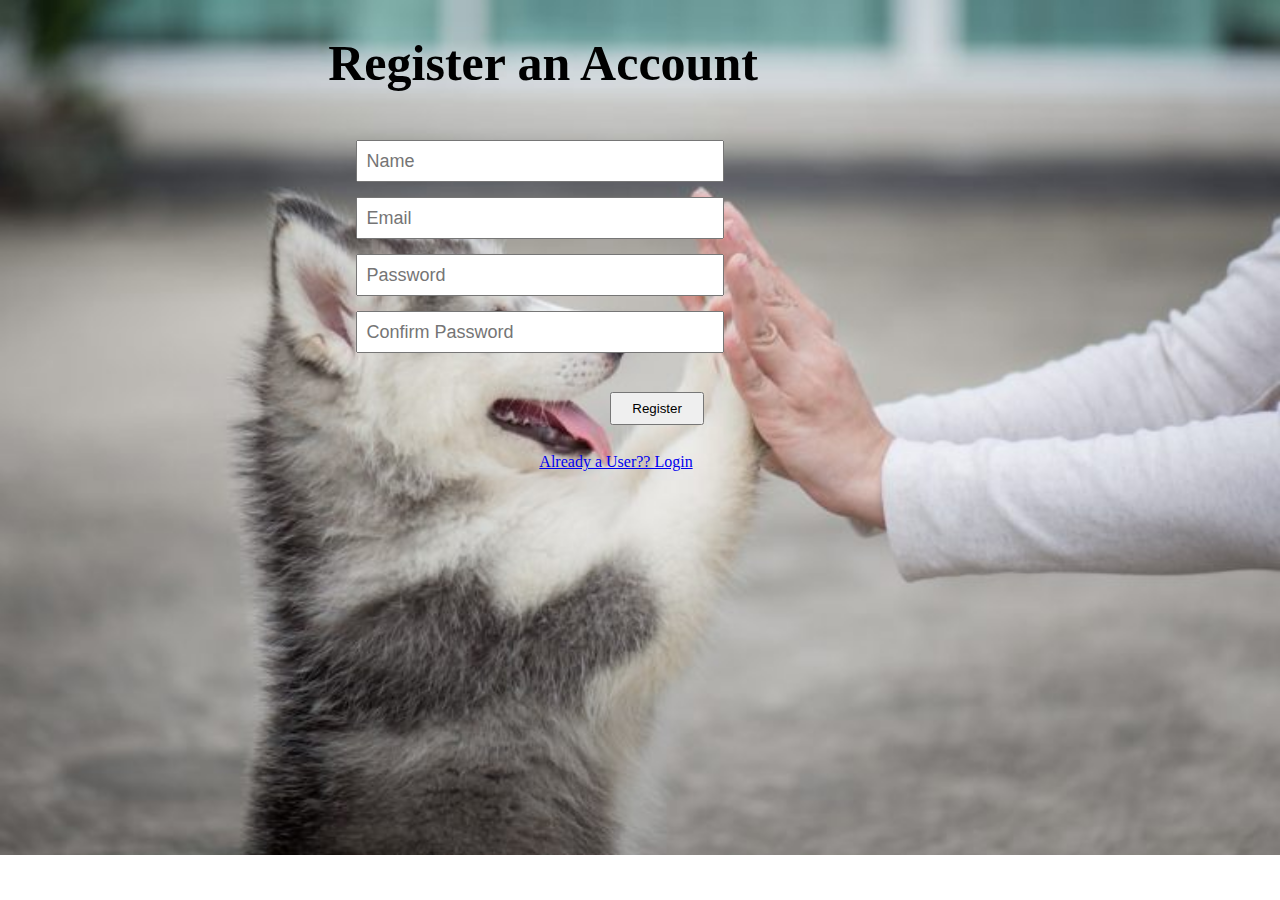
<file: index.html>
<!DOCTYPE html>

<html lang="en">
  <head>
    <meta charset="utf-8">
	<!-- Javascript SDK-->
  <script src="https://code.jquery.com/jquery-1.11.3.min.js"></script> 
  <script src="js/amazon-cognito-auth.min.js"></script>
  <script src="https://sdk.amazonaws.com/js/aws-sdk-2.7.16.min.js"></script> 
  <script src="js/amazon-cognito-identity.min.js"></script>  
  <script src="js/config.js"></script>
  </head>

<style>
    .main-class{
               display: flex;
              flex-direction : column;
              margin-left: 40%;
              }
     .register-class{
                display: flex;
              flex-direction : row;
              margin-left: 70%;
            }
    .sub-class{
               padding-bottom: 2%;
               margin-left: -19%;
               }
    .field-class{
               padding:1%;
               width:40%;
               font-size: 18px;
       }
      .button-class {
          justify-content:center;
           margin-right: 42%;
           margin-top: 2%;
           float: right;

           
       }

     body{
           background-image: url("registerpic.jpg");
           background-repeat: no-repeat;    
           width: 95%;
           height: 100%;
           background-size: cover;
    }
         
</style>
  <body>

    <h1 class="h3 mb-3 font-weight-normal " id="titleheader" style="text-align:center; font-size: 50px; margin-bottom: 4%; margin-left: -12%;">Register an Account</h1>
        <div class="main-class">
	
	<div class="sub-class"><input type="personalname" class="form-control field-class"  id="personalnameRegister" placeholder="Name" pattern=".*" required></div>
        <div class="sub-class"><input type="email" class="form-control  field-class" id="emailInputRegister" placeholder="Email" pattern=".*" required></div>
	<div class="sub-class"><input type="password" class="form-control field-class" id="passwordInputRegister" placeholder="Password" pattern=".*" required></div>
        <div class="sub-class"><input type="password" class="form-control field-class" id="confirmationpassword" placeholder="Confirm Password" pattern=".*" required></div>
    </div>
	<div class=" register-class button-class ">
       <div><button id="mainbutton" class="btn btn-lg btn-primary btn-block" type="button" onclick="registerButton()" style="padding: 7px 20px;" >Register</button></div>
      <div style= "margin-left: 20%;
     margin-bottom:60%;
    margin-top: 5%;
    font-size: 18px;"> 
	     
 </div>

       </div>

<center> <a href="login.html">Already a User?? Login </a></center>
        

	<script>

		var username;
		var password;
		var personalname;
		var poolData;
			
	  function registerButton() {
		
		const personalnamename =  document.getElementById("personalnameRegister").value;
                console.log(personalnamename);	
		username = document.getElementById("emailInputRegister").value;
		
		if (document.getElementById("passwordInputRegister").value != document.getElementById("confirmationpassword").value) {
			alert("Passwords Do Not Match!")
			throw "Passwords Do Not Match!"
		} else {
			password =  document.getElementById("passwordInputRegister").value;	
		}
		
		poolData = {
                              UserPoolId : "us-east-1_q1CqTUpzK", // Your user pool id here
			      ClientId : "5hm1rt6g4t0c5d5oh2rp0n64jj"// Your client id here
			};		
		var userPool = new AmazonCognitoIdentity.CognitoUserPool(poolData);

		var attributeList = [];
		
		var dataEmail = {
			Name : 'email', 
			Value : username, //get from form field
		};
		
		var dataPersonalName = {
			Name : 'name', 
			Value : personalname, //get from form field
		};

		var attributeEmail = new AmazonCognitoIdentity.CognitoUserAttribute(dataEmail);
		var attributePersonalName = new AmazonCognitoIdentity.CognitoUserAttribute(dataPersonalName);
		
		
		attributeList.push(attributeEmail);
		attributeList.push(attributePersonalName);

		userPool.signUp(username, password, attributeList, null, function(err, result){
			if (err) {
				alert(err.message || JSON.stringify(err));
				return;
			}
			cognitoUser = result.user;
			//change elements of page
			document.getElementById("titleheader").innerHTML = "Check your email for a verification link";
			
		});
	  }

	</script>
 
 </body>
  
</html>
</file>
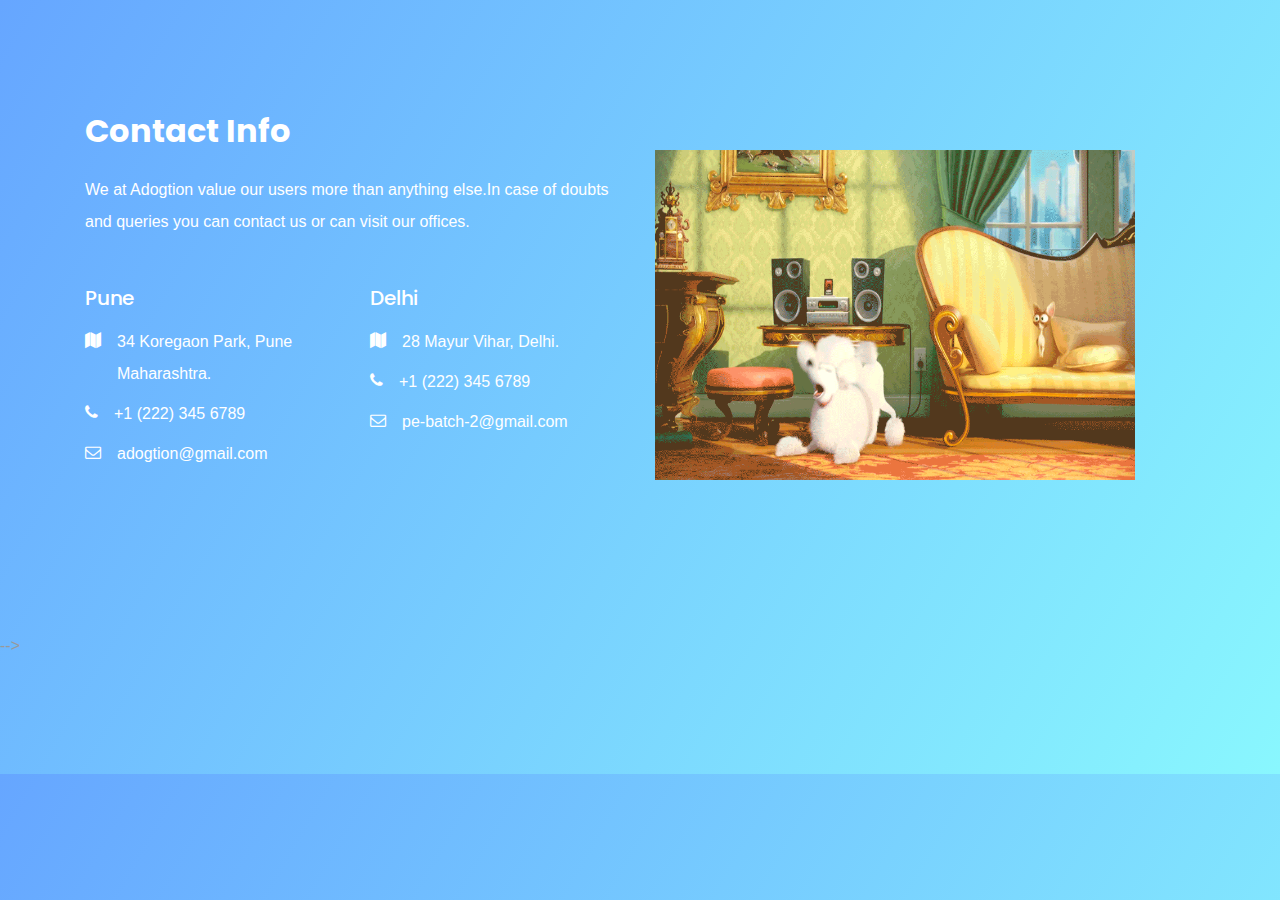
<file: contact.html>
<!doctype html>
<html lang="en">
  <head>
    <!-- Required meta tags -->
    <meta charset="utf-8">
    <meta name="viewport" content="width=device-width, initial-scale=1, shrink-to-fit=no">
    <link href="https://fonts.googleapis.com/css?family=Poppins:300,400,500,700,900&display=swap" rel="stylesheet">

    <link rel="stylesheet" href="fonts/icomoon/style.css">

    <link rel="stylesheet" href="css/owl.carousel.min.css">

    <!-- Bootstrap CSS -->
    <link rel="stylesheet" href="css/bootstrap.min.css">
    
    <!-- Style -->
    <link rel="stylesheet" href="css/style.css">

    <title>Contact Form #3</title>


<style>
.box
{
background-image: url("secret.gif");
background-position: center center;
}

.col-lg-6
{

}



</style>





  </head>
  <body>
  

  <div class="content">
    
    <div class="container">
      <div class="row align-items-center">
        <div class="col-lg-6 mr-auto">
          <div class="mb-5">
            <h3 class="text-white mb-4">Contact Info</h3>
            <p class="text-white">We at Adogtion value our users more than anything else.In case of doubts and queries you can contact us or can visit our offices. </p>
          </div>
          <div class="row">
            <div class="col-md-6">
              <h3 class="text-white h5 mb-3">Pune</h3>
              <ul class="list-unstyled mb-5">
                <li class="d-flex text-white mb-2">
                  <span class="mr-3"><span class="icon-map"></span></span> 34 Koregaon Park, Pune Maharashtra.
                </li>
                <li class="d-flex text-white mb-2"><span class="mr-3"><span class="icon-phone"></span></span> +1 (222) 345 6789</li>
                <li class="d-flex text-white"><span class="mr-3"><span class="icon-envelope-o"></span></span> adogtion@gmail.com </li>
              </ul>
            </div>
            <div class="col-md-6">
              <h3 class="text-white h5 mb-3">Delhi</h3>
              <ul class="list-unstyled mb-5">
                <li class="d-flex text-white mb-2">
                  <span class="mr-3"><span class="icon-map"></span></span> 28 Mayur Vihar, Delhi.
                </li>
                <li class="d-flex text-white mb-2"><span class="mr-3"><span class="icon-phone"></span></span> +1 (222) 345 6789</li>
                <li class="d-flex text-white"><span class="mr-3"><span class="icon-envelope-o"></span></span> pe-batch-2@gmail.com </li>
              </ul>
            </div>
          </div>
        </div>

        <div class="col-lg-6">
	<img width="480px" height="330px" src="secret.gif">
          <!--<div class="box">
            <h3 class="heading"></h3>
           <form class="mb-5" method="post" id="contactForm" name="contactForm">
              <div class="row">
                
                <div class="col-md-12 form-group">
                  <label for="name" class="col-form-label"></label>
                <!--  <input type="" class="form-control" name="name" id="name"> -->
                </div>
              </div>
              <div class="row">
                <div class="col-md-12 form-group">
                  <label for="email" class="col-form-label"></label>
               <!--   <input type="" class="form-control" name="email" id="email"> -->
                </div>
              </div>

              <div class="row mb-3">
                <div class="col-md-12 form-group">
                  <label for="message" class="col-form-label"></label>
                 <!-- <textarea class="" name="message" id="message" cols="30" rows="7"></textarea> -->
                </div>
              </div>
              <div class="row">
                <div class="col-md-12">
                 <!-- <input type="" value="Send Message" class="btn btn-block btn-primary rounded-0 py-2 px-4"> -->
                  <span class="submitting"></span>
                </div>
              </div>
            </form>

            <div id="form-message-warning mt-4"></div> 
            <div id="form-message-success">
              
            </div>
          </div>-->
        </div>
      </div>
  </div>
    
    

    <script src="js/jquery-3.3.1.min.js"></script>
    <script src="js/popper.min.js"></script>
    <script src="js/bootstrap.min.js"></script>
    <script src="js/jquery.validate.min.js"></script>
    <script src="js/main.js"></script>
  </body>
</html>
</file>
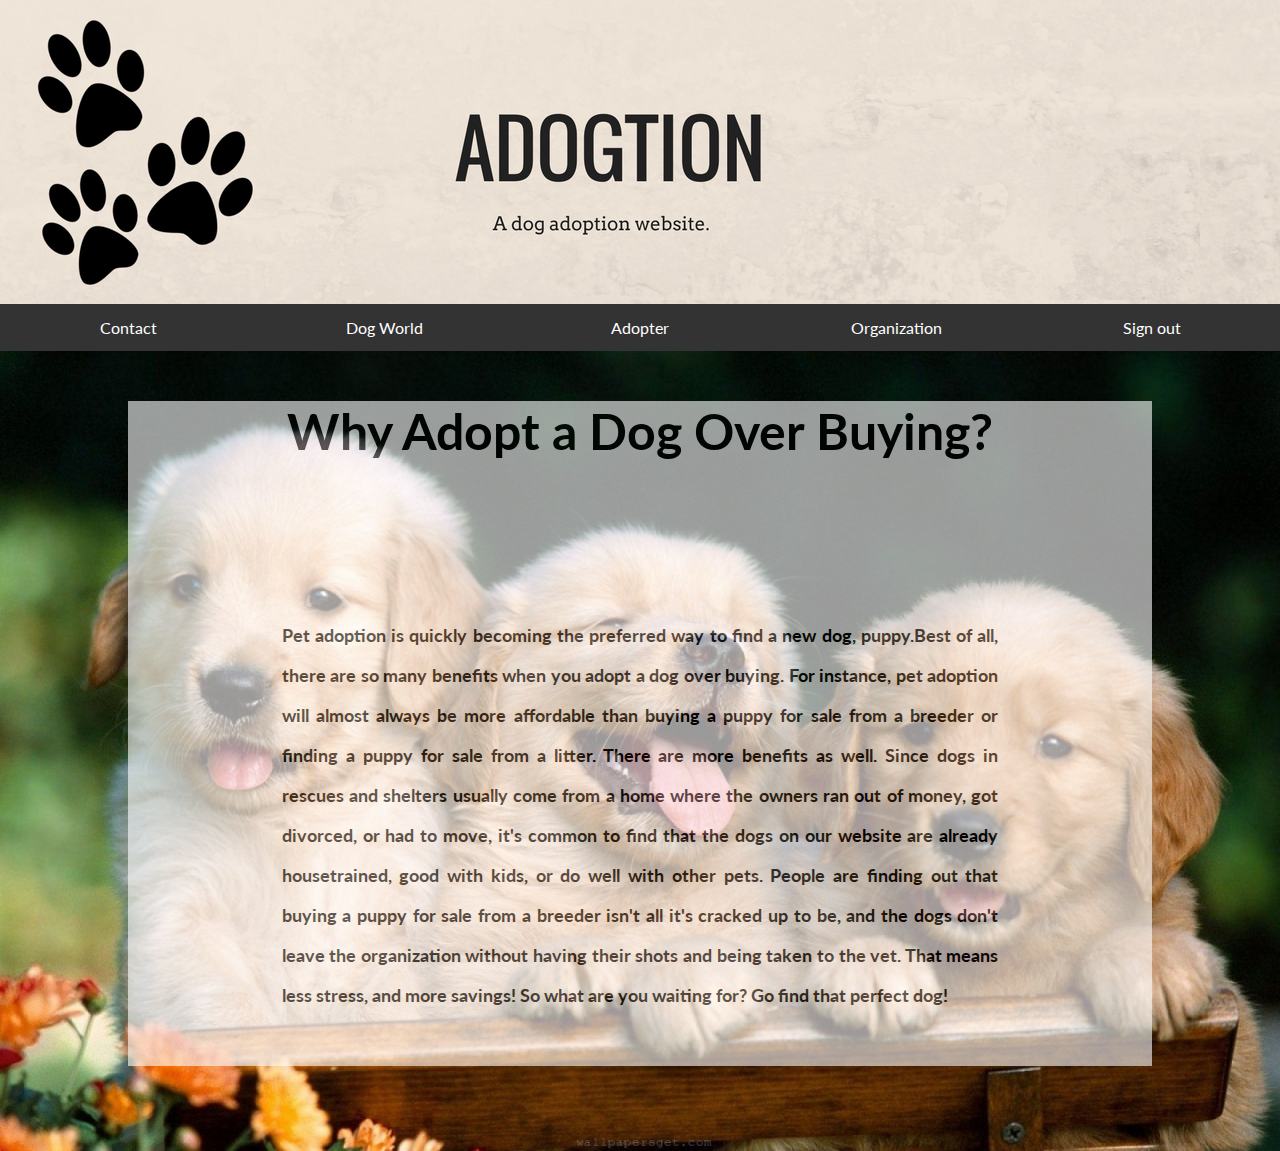
<file: homepage.html>
<!DOCTYPE html>
<html>
<head>
  <link rel="stylesheet" type="text/css" href="http://fonts.googleapis.com/css?family=Lato" />
  <link rel="stylesheet" href="template.css">
</head>
<body>
<div id="cover">
<img id="logo" src="adogtion11.png"></img>
</div>
<div class="navbar">
<ul>
  <li class="dropdown">
    <a href="javascript:void(0)" class="dropbtn">Contact</a>
    <div class="dropdown-content">
      <a href="contact.html">Contact Us</a>
    </div>
  </li>
  <li class="dropdown">
    <a href="javascript:void(0)" class="dropbtn">Dog World</a>
    <div class="dropdown-content">
      <a href="https://www.doghealth.com/">Dog Health</a>
      <a href="https://pawsindia.com/">Dog Shop</a>
    </div>
  </li>
  <li><a href="view_dogs.html">Adopter</a></li>
  <li class="active"><a  href="organization.html">Organization</a></li>
  <li><a href="login.html">Sign out</a></li>
</ul>
</div>
<div class="background">
  <div class="transbox">
    <div class="heading">
        <p>Why Adopt a Dog Over Buying?</p>
    </div>

    <p class="text">Pet adoption is quickly becoming the preferred way to find a new dog, puppy.Best of all, there are so many benefits when you adopt a dog over buying. For instance, pet adoption will almost always be more affordable than buying a puppy for sale from a breeder or finding a puppy for sale from a litter. There are more benefits as well. Since dogs in rescues and shelters usually come from a home where the owners ran out of money, got divorced, or had to move, it's common to find that the dogs on our website are already housetrained, good with kids, or do well with other pets. People are finding out that buying a puppy for sale from a breeder isn't all it's cracked up to be, and the dogs don't leave the organization without having their shots and being taken to the vet. That means less stress, and more savings! So what are you waiting for? Go find that perfect dog!</p>
  </div>
</div>

</body>
</html>
</file>
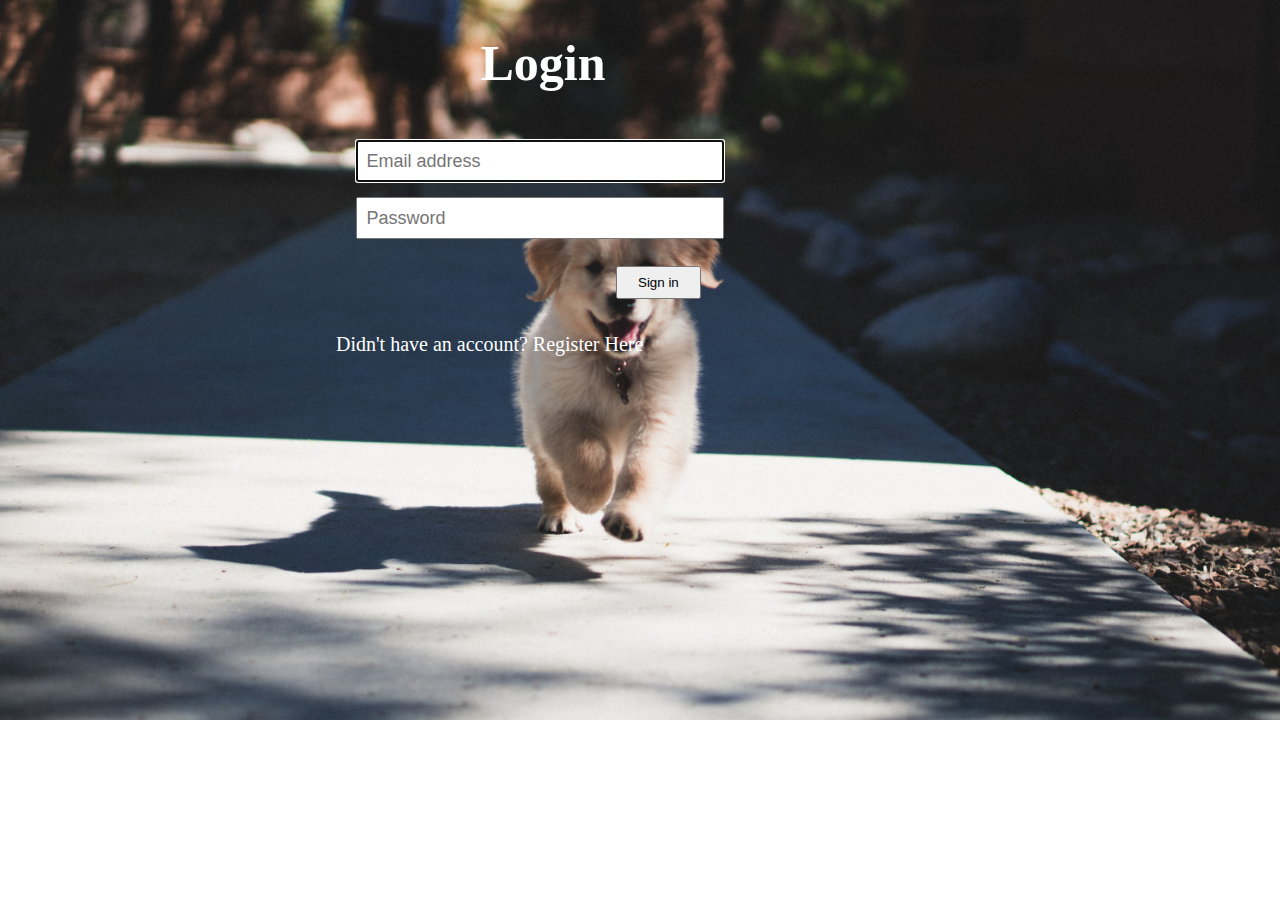
<file: login.html>
<!DOCTYPE html>

<html lang="en">
  <head>
    <meta charset="utf-8">

	<!-- Javascript SDKs-->
	<script src="https://code.jquery.com/jquery-1.11.3.min.js"></script> 
	<script src="js/amazon-cognito-auth.min.js"></script>
	<script src="https://sdk.amazonaws.com/js/aws-sdk-2.7.16.min.js"></script> 
	<script src="js/amazon-cognito-identity.min.js"></script>   
	<script src="js/config.js"></script>

  </head>
  <style>
   .main-class{
             
              display: flex;
              flex-direction : column;
              margin-left: 40%;
              
              }
   .register-class{
                display: flex;
              flex-direction : row;
              margin-left: 50%;
            }
   .button-class {
 
           margin-top: 2%;
           float: right;
        }
     .field-class{
               padding:1%;
               width:40%;
               font-size: 18px;
       }
      .sub-class{
               padding-bottom: 2%;
               margin-left: -19%;
          }
      body{
           background-image: url("loginpic.jpg");
           background-repeat: no-repeat;    
           width: 95%;
           height: 100%;
           background-size: cover;
    }
  </style>
  <body>
    <form>
      <h1 style="text-align:center; font-size: 50px; margin-bottom: 4%; margin-left: -12%; color: white">Login</h1>
      <div class=" main-class">
         
       <div class="sub-class"><input class= "field-class" type="text" id="inputUsername"  placeholder="Email address" name="username" required autofocus></div>
      <div class="sub-class"><input class= "field-class" type="password" id="inputPassword"  placeholder="Password" name="password" required></div>
      </div>
     <div class="register-class"><div class=" button-class "><button type="button" onclick="signInButton() " style="padding: 7px 20px;">Sign in</button></div>
       <div style= "font-size: 18px; margin-left:-60%;
    margin-top: 13%;
    colour: white;
    font-size: 18px;"> <a style="color:white; text-decoration:none; font-size: 20px"  href="index.html"> Didn't have an account? Register Here</a></div>
    </div>
     
    </form>


<script>

  function signInButton() {
    
	var authenticationData = {
        Username : document.getElementById("inputUsername").value,
        Password : document.getElementById("inputPassword").value,
    };
	
    var authenticationDetails = new AmazonCognitoIdentity.AuthenticationDetails(authenticationData);
    
	var poolData = {
        UserPoolId : "us-east-1_q1CqTUpzK", // Your user pool id here
        ClientId : "5hm1rt6g4t0c5d5oh2rp0n64jj", // Your client id here
    };
	
    var userPool = new AmazonCognitoIdentity.CognitoUserPool(poolData);
	
    var userData = {
        Username : document.getElementById("inputUsername").value,
        Pool : userPool,
    };
	
    var cognitoUser = new AmazonCognitoIdentity.CognitoUser(userData);
    
	cognitoUser.authenticateUser(authenticationDetails, {
        onSuccess: function (result) {
			var accessToken = result.getAccessToken().getJwtToken();
			console.log(accessToken);
                       window.location.href = "homepage.html";
                       
        },

        onFailure: function(err) {
            alert(err.message || JSON.stringify(err));
        },
    });
  }
</script>
</body>
</html>
</file>
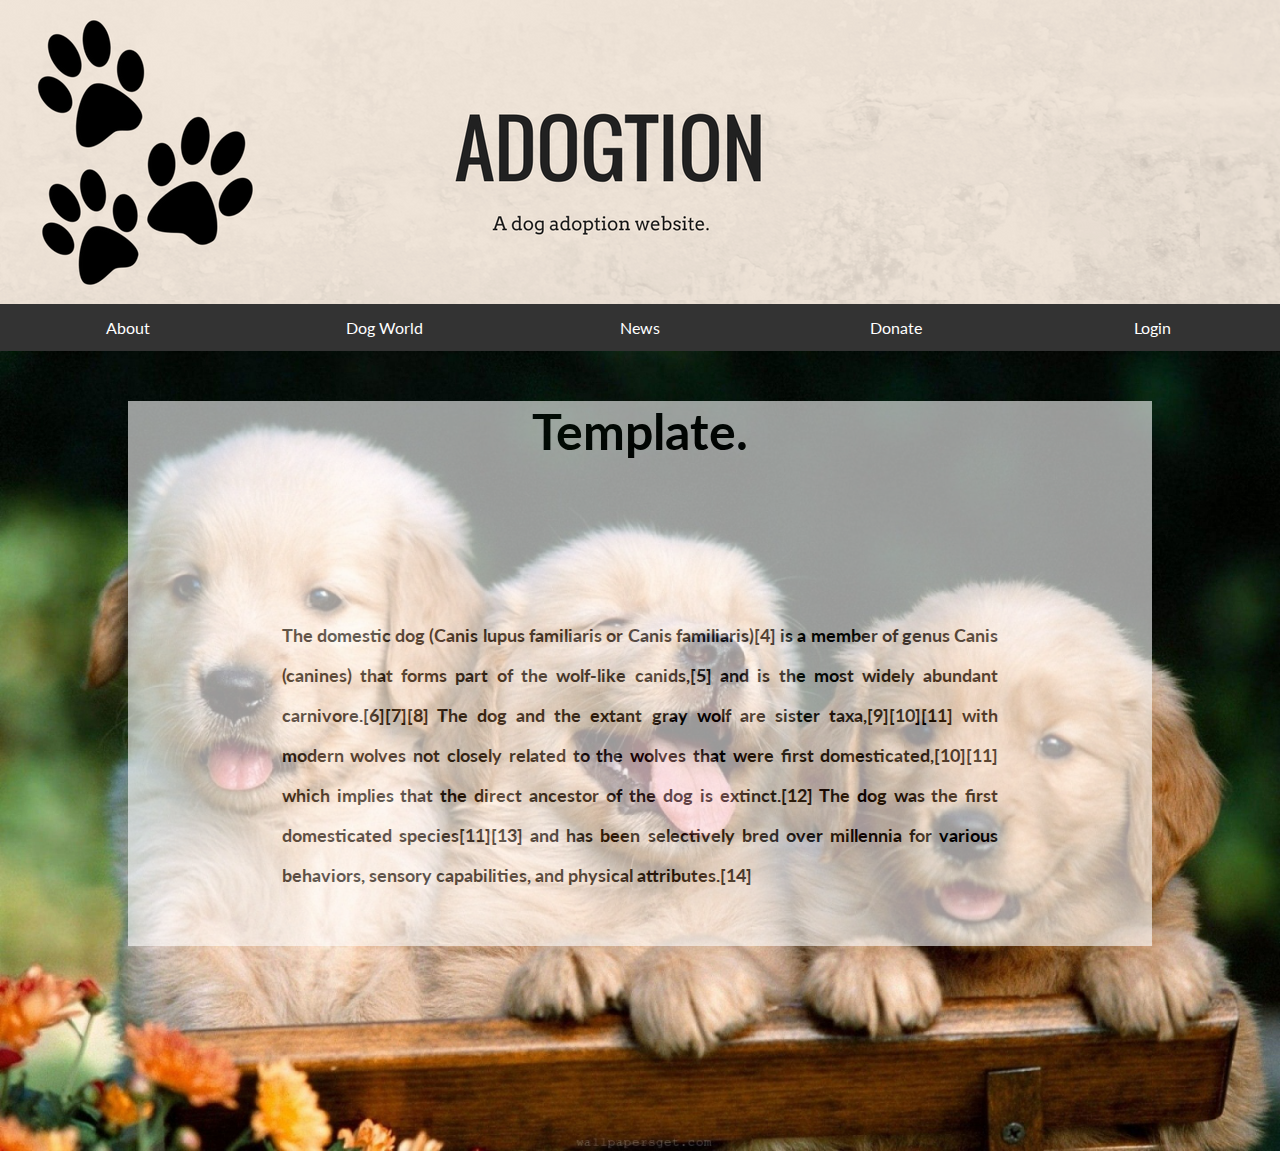
<file: template.html>
<!DOCTYPE html>
<html>
<head>
  <link rel="stylesheet" type="text/css" href="http://fonts.googleapis.com/css?family=Lato" />
  <link rel="stylesheet" href="template.css">
</head>
<body>
<div id="cover">
<img id="logo" src="adogtion11.png"></img>
</div>
<div class="navbar">
<ul>
  <li class="dropdown">
    <a href="javascript:void(0)" class="dropbtn">About</a>
    <div class="dropdown-content">
      <a href="#">About Us</a>
      <a href="#">Contact Us</a>
    </div>
  </li>
  <li class="dropdown">
    <a href="javascript:void(0)" class="dropbtn">Dog World</a>
    <div class="dropdown-content">
      <a href="#">About Dogs</a>
      <a href="#">Dog Health</a>
      <a href="#">Dog Shop</a>
    </div>
  </li>
  <li><a href="#about">News</a></li>
  <li class="active"><a  href="#donate">Donate</a></li>
  <li><a href="#contact">Login</a></li>
</ul>
</div>
<div class="background">
  <div class="transbox">
    <div class="heading">
        <p>Template.</p>
    </div>

    <p class="text">The domestic dog (Canis lupus familiaris or Canis familiaris)[4] is a member of genus Canis (canines) that forms part of the wolf-like canids,[5] and is the most widely abundant carnivore.[6][7][8] The dog and the extant gray wolf are sister taxa,[9][10][11] with modern wolves not closely related to the wolves that were first domesticated,[10][11] which implies that the direct ancestor of the dog is extinct.[12] The dog was the first domesticated species[11][13] and has been selectively bred over millennia for various behaviors, sensory capabilities, and physical attributes.[14]</p>
  </div>
</div>

</body>
</html>
</file>
<file: fonts/icomoon/style.css>
@font-face {
  font-family: 'icomoon';
  src:  url('fonts/icomoon.eot?10si43');
  src:  url('fonts/icomoon.eot?10si43#iefix') format('embedded-opentype'),
    url('fonts/icomoon.ttf?10si43') format('truetype'),
    url('fonts/icomoon.woff?10si43') format('woff'),
    url('fonts/icomoon.svg?10si43#icomoon') format('svg');
  font-weight: normal;
  font-style: normal;
}

[class^="icon-"], [class*=" icon-"] {
  /* use !important to prevent issues with browser extensions that change fonts */
  font-family: 'icomoon' !important;
  speak: none;
  font-style: normal;
  font-weight: normal;
  font-variant: normal;
  text-transform: none;
  line-height: 1;

  /* Better Font Rendering =========== */
  -webkit-font-smoothing: antialiased;
  -moz-osx-font-smoothing: grayscale;
}

.icon-asterisk:before {
  content: "\f069";
}
.icon-plus:before {
  content: "\f067";
}
.icon-question:before {
  content: "\f128";
}
.icon-minus:before {
  content: "\f068";
}
.icon-glass:before {
  content: "\f000";
}
.icon-music:before {
  content: "\f001";
}
.icon-search:before {
  content: "\f002";
}
.icon-envelope-o:before {
  content: "\f003";
}
.icon-heart:before {
  content: "\f004";
}
.icon-star:before {
  content: "\f005";
}
.icon-star-o:before {
  content: "\f006";
}
.icon-user:before {
  content: "\f007";
}
.icon-film:before {
  content: "\f008";
}
.icon-th-large:before {
  content: "\f009";
}
.icon-th:before {
  content: "\f00a";
}
.icon-th-list:before {
  content: "\f00b";
}
.icon-check:before {
  content: "\f00c";
}
.icon-close:before {
  content: "\f00d";
}
.icon-remove:before {
  content: "\f00d";
}
.icon-times:before {
  content: "\f00d";
}
.icon-search-plus:before {
  content: "\f00e";
}
.icon-search-minus:before {
  content: "\f010";
}
.icon-power-off:before {
  content: "\f011";
}
.icon-signal:before {
  content: "\f012";
}
.icon-cog:before {
  content: "\f013";
}
.icon-gear:before {
  content: "\f013";
}
.icon-trash-o:before {
  content: "\f014";
}
.icon-home:before {
  content: "\f015";
}
.icon-file-o:before {
  content: "\f016";
}
.icon-clock-o:before {
  content: "\f017";
}
.icon-road:before {
  content: "\f018";
}
.icon-download:before {
  content: "\f019";
}
.icon-arrow-circle-o-down:before {
  content: "\f01a";
}
.icon-arrow-circle-o-up:before {
  content: "\f01b";
}
.icon-inbox:before {
  content: "\f01c";
}
.icon-play-circle-o:before {
  content: "\f01d";
}
.icon-repeat:before {
  content: "\f01e";
}
.icon-rotate-right:before {
  content: "\f01e";
}
.icon-refresh:before {
  content: "\f021";
}
.icon-list-alt:before {
  content: "\f022";
}
.icon-lock:before {
  content: "\f023";
}
.icon-flag:before {
  content: "\f024";
}
.icon-headphones:before {
  content: "\f025";
}
.icon-volume-off:before {
  content: "\f026";
}
.icon-volume-down:before {
  content: "\f027";
}
.icon-volume-up:before {
  content: "\f028";
}
.icon-qrcode:before {
  content: "\f029";
}
.icon-barcode:before {
  content: "\f02a";
}
.icon-tag:before {
  content: "\f02b";
}
.icon-tags:before {
  content: "\f02c";
}
.icon-book:before {
  content: "\f02d";
}
.icon-bookmark:before {
  content: "\f02e";
}
.icon-print:before {
  content: "\f02f";
}
.icon-camera:before {
  content: "\f030";
}
.icon-font:before {
  content: "\f031";
}
.icon-bold:before {
  content: "\f032";
}
.icon-italic:before {
  content: "\f033";
}
.icon-text-height:before {
  content: "\f034";
}
.icon-text-width:before {
  content: "\f035";
}
.icon-align-left:before {
  content: "\f036";
}
.icon-align-center:before {
  content: "\f037";
}
.icon-align-right:before {
  content: "\f038";
}
.icon-align-justify:before {
  content: "\f039";
}
.icon-list:before {
  content: "\f03a";
}
.icon-dedent:before {
  content: "\f03b";
}
.icon-outdent:before {
  content: "\f03b";
}
.icon-indent:before {
  content: "\f03c";
}
.icon-video-camera:before {
  content: "\f03d";
}
.icon-image:before {
  content: "\f03e";
}
.icon-photo:before {
  content: "\f03e";
}
.icon-picture-o:before {
  content: "\f03e";
}
.icon-pencil:before {
  content: "\f040";
}
.icon-map-marker:before {
  content: "\f041";
}
.icon-adjust:before {
  content: "\f042";
}
.icon-tint:before {
  content: "\f043";
}
.icon-edit:before {
  content: "\f044";
}
.icon-pencil-square-o:before {
  content: "\f044";
}
.icon-share-square-o:before {
  content: "\f045";
}
.icon-check-square-o:before {
  content: "\f046";
}
.icon-arrows:before {
  content: "\f047";
}
.icon-step-backward:before {
  content: "\f048";
}
.icon-fast-backward:before {
  content: "\f049";
}
.icon-backward:before {
  content: "\f04a";
}
.icon-play:before {
  content: "\f04b";
}
.icon-pause:before {
  content: "\f04c";
}
.icon-stop:before {
  content: "\f04d";
}
.icon-forward:before {
  content: "\f04e";
}
.icon-fast-forward:before {
  content: "\f050";
}
.icon-step-forward:before {
  content: "\f051";
}
.icon-eject:before {
  content: "\f052";
}
.icon-chevron-left:before {
  content: "\f053";
}
.icon-chevron-right:before {
  content: "\f054";
}
.icon-plus-circle:before {
  content: "\f055";
}
.icon-minus-circle:before {
  content: "\f056";
}
.icon-times-circle:before {
  content: "\f057";
}
.icon-check-circle:before {
  content: "\f058";
}
.icon-question-circle:before {
  content: "\f059";
}
.icon-info-circle:before {
  content: "\f05a";
}
.icon-crosshairs:before {
  content: "\f05b";
}
.icon-times-circle-o:before {
  content: "\f05c";
}
.icon-check-circle-o:before {
  content: "\f05d";
}
.icon-ban:before {
  content: "\f05e";
}
.icon-arrow-left:before {
  content: "\f060";
}
.icon-arrow-right:before {
  content: "\f061";
}
.icon-arrow-up:before {
  content: "\f062";
}
.icon-arrow-down:before {
  content: "\f063";
}
.icon-mail-forward:before {
  content: "\f064";
}
.icon-share:before {
  content: "\f064";
}
.icon-expand:before {
  content: "\f065";
}
.icon-compress:before {
  content: "\f066";
}
.icon-exclamation-circle:before {
  content: "\f06a";
}
.icon-gift:before {
  content: "\f06b";
}
.icon-leaf:before {
  content: "\f06c";
}
.icon-fire:before {
  content: "\f06d";
}
.icon-eye:before {
  content: "\f06e";
}
.icon-eye-slash:before {
  content: "\f070";
}
.icon-exclamation-triangle:before {
  content: "\f071";
}
.icon-warning:before {
  content: "\f071";
}
.icon-plane:before {
  content: "\f072";
}
.icon-calendar:before {
  content: "\f073";
}
.icon-random:before {
  content: "\f074";
}
.icon-comment:before {
  content: "\f075";
}
.icon-magnet:before {
  content: "\f076";
}
.icon-chevron-up:before {
  content: "\f077";
}
.icon-chevron-down:before {
  content: "\f078";
}
.icon-retweet:before {
  content: "\f079";
}
.icon-shopping-cart:before {
  content: "\f07a";
}
.icon-folder:before {
  content: "\f07b";
}
.icon-folder-open:before {
  content: "\f07c";
}
.icon-arrows-v:before {
  content: "\f07d";
}
.icon-arrows-h:before {
  content: "\f07e";
}
.icon-bar-chart:before {
  content: "\f080";
}
.icon-bar-chart-o:before {
  content: "\f080";
}
.icon-twitter-square:before {
  content: "\f081";
}
.icon-facebook-square:before {
  content: "\f082";
}
.icon-camera-retro:before {
  content: "\f083";
}
.icon-key:before {
  content: "\f084";
}
.icon-cogs:before {
  content: "\f085";
}
.icon-gears:before {
  content: "\f085";
}
.icon-comments:before {
  content: "\f086";
}
.icon-thumbs-o-up:before {
  content: "\f087";
}
.icon-thumbs-o-down:before {
  content: "\f088";
}
.icon-star-half:before {
  content: "\f089";
}
.icon-heart-o:before {
  content: "\f08a";
}
.icon-sign-out:before {
  content: "\f08b";
}
.icon-linkedin-square:before {
  content: "\f08c";
}
.icon-thumb-tack:before {
  content: "\f08d";
}
.icon-external-link:before {
  content: "\f08e";
}
.icon-sign-in:before {
  content: "\f090";
}
.icon-trophy:before {
  content: "\f091";
}
.icon-github-square:before {
  content: "\f092";
}
.icon-upload:before {
  content: "\f093";
}
.icon-lemon-o:before {
  content: "\f094";
}
.icon-phone:before {
  content: "\f095";
}
.icon-square-o:before {
  content: "\f096";
}
.icon-bookmark-o:before {
  content: "\f097";
}
.icon-phone-square:before {
  content: "\f098";
}
.icon-twitter:before {
  content: "\f099";
}
.icon-facebook:before {
  content: "\f09a";
}
.icon-facebook-f:before {
  content: "\f09a";
}
.icon-github:before {
  content: "\f09b";
}
.icon-unlock:before {
  content: "\f09c";
}
.icon-credit-card:before {
  content: "\f09d";
}
.icon-feed:before {
  content: "\f09e";
}
.icon-rss:before {
  content: "\f09e";
}
.icon-hdd-o:before {
  content: "\f0a0";
}
.icon-bullhorn:before {
  content: "\f0a1";
}
.icon-bell-o:before {
  content: "\f0a2";
}
.icon-certificate:before {
  content: "\f0a3";
}
.icon-hand-o-right:before {
  content: "\f0a4";
}
.icon-hand-o-left:before {
  content: "\f0a5";
}
.icon-hand-o-up:before {
  content: "\f0a6";
}
.icon-hand-o-down:before {
  content: "\f0a7";
}
.icon-arrow-circle-left:before {
  content: "\f0a8";
}
.icon-arrow-circle-right:before {
  content: "\f0a9";
}
.icon-arrow-circle-up:before {
  content: "\f0aa";
}
.icon-arrow-circle-down:before {
  content: "\f0ab";
}
.icon-globe:before {
  content: "\f0ac";
}
.icon-wrench:before {
  content: "\f0ad";
}
.icon-tasks:before {
  content: "\f0ae";
}
.icon-filter:before {
  content: "\f0b0";
}
.icon-briefcase:before {
  content: "\f0b1";
}
.icon-arrows-alt:before {
  content: "\f0b2";
}
.icon-group:before {
  content: "\f0c0";
}
.icon-users:before {
  content: "\f0c0";
}
.icon-chain:before {
  content: "\f0c1";
}
.icon-link:before {
  content: "\f0c1";
}
.icon-cloud:before {
  content: "\f0c2";
}
.icon-flask:before {
  content: "\f0c3";
}
.icon-cut:before {
  content: "\f0c4";
}
.icon-scissors:before {
  content: "\f0c4";
}
.icon-copy:before {
  content: "\f0c5";
}
.icon-files-o:before {
  content: "\f0c5";
}
.icon-paperclip:before {
  content: "\f0c6";
}
.icon-floppy-o:before {
  content: "\f0c7";
}
.icon-save:before {
  content: "\f0c7";
}
.icon-square:before {
  content: "\f0c8";
}
.icon-bars:before {
  content: "\f0c9";
}
.icon-navicon:before {
  content: "\f0c9";
}
.icon-reorder:before {
  content: "\f0c9";
}
.icon-list-ul:before {
  content: "\f0ca";
}
.icon-list-ol:before {
  content: "\f0cb";
}
.icon-strikethrough:before {
  content: "\f0cc";
}
.icon-underline:before {
  content: "\f0cd";
}
.icon-table:before {
  content: "\f0ce";
}
.icon-magic:before {
  content: "\f0d0";
}
.icon-truck:before {
  content: "\f0d1";
}
.icon-pinterest:before {
  content: "\f0d2";
}
.icon-pinterest-square:before {
  content: "\f0d3";
}
.icon-google-plus-square:before {
  content: "\f0d4";
}
.icon-google-plus:before {
  content: "\f0d5";
}
.icon-money:before {
  content: "\f0d6";
}
.icon-caret-down:before {
  content: "\f0d7";
}
.icon-caret-up:before {
  content: "\f0d8";
}
.icon-caret-left:before {
  content: "\f0d9";
}
.icon-caret-right:before {
  content: "\f0da";
}
.icon-columns:before {
  content: "\f0db";
}
.icon-sort:before {
  content: "\f0dc";
}
.icon-unsorted:before {
  content: "\f0dc";
}
.icon-sort-desc:before {
  content: "\f0dd";
}
.icon-sort-down:before {
  content: "\f0dd";
}
.icon-sort-asc:before {
  content: "\f0de";
}
.icon-sort-up:before {
  content: "\f0de";
}
.icon-envelope:before {
  content: "\f0e0";
}
.icon-linkedin:before {
  content: "\f0e1";
}
.icon-rotate-left:before {
  content: "\f0e2";
}
.icon-undo:before {
  content: "\f0e2";
}
.icon-gavel:before {
  content: "\f0e3";
}
.icon-legal:before {
  content: "\f0e3";
}
.icon-dashboard:before {
  content: "\f0e4";
}
.icon-tachometer:before {
  content: "\f0e4";
}
.icon-comment-o:before {
  content: "\f0e5";
}
.icon-comments-o:before {
  content: "\f0e6";
}
.icon-bolt:before {
  content: "\f0e7";
}
.icon-flash:before {
  content: "\f0e7";
}
.icon-sitemap:before {
  content: "\f0e8";
}
.icon-umbrella:before {
  content: "\f0e9";
}
.icon-clipboard:before {
  content: "\f0ea";
}
.icon-paste:before {
  content: "\f0ea";
}
.icon-lightbulb-o:before {
  content: "\f0eb";
}
.icon-exchange:before {
  content: "\f0ec";
}
.icon-cloud-download:before {
  content: "\f0ed";
}
.icon-cloud-upload:before {
  content: "\f0ee";
}
.icon-user-md:before {
  content: "\f0f0";
}
.icon-stethoscope:before {
  content: "\f0f1";
}
.icon-suitcase:before {
  content: "\f0f2";
}
.icon-bell:before {
  content: "\f0f3";
}
.icon-coffee:before {
  content: "\f0f4";
}
.icon-cutlery:before {
  content: "\f0f5";
}
.icon-file-text-o:before {
  content: "\f0f6";
}
.icon-building-o:before {
  content: "\f0f7";
}
.icon-hospital-o:before {
  content: "\f0f8";
}
.icon-ambulance:before {
  content: "\f0f9";
}
.icon-medkit:before {
  content: "\f0fa";
}
.icon-fighter-jet:before {
  content: "\f0fb";
}
.icon-beer:before {
  content: "\f0fc";
}
.icon-h-square:before {
  content: "\f0fd";
}
.icon-plus-square:before {
  content: "\f0fe";
}
.icon-angle-double-left:before {
  content: "\f100";
}
.icon-angle-double-right:before {
  content: "\f101";
}
.icon-angle-double-up:before {
  content: "\f102";
}
.icon-angle-double-down:before {
  content: "\f103";
}
.icon-angle-left:before {
  content: "\f104";
}
.icon-angle-right:before {
  content: "\f105";
}
.icon-angle-up:before {
  content: "\f106";
}
.icon-angle-down:before {
  content: "\f107";
}
.icon-desktop:before {
  content: "\f108";
}
.icon-laptop:before {
  content: "\f109";
}
.icon-tablet:before {
  content: "\f10a";
}
.icon-mobile:before {
  content: "\f10b";
}
.icon-mobile-phone:before {
  content: "\f10b";
}
.icon-circle-o:before {
  content: "\f10c";
}
.icon-quote-left:before {
  content: "\f10d";
}
.icon-quote-right:before {
  content: "\f10e";
}
.icon-spinner:before {
  content: "\f110";
}
.icon-circle:before {
  content: "\f111";
}
.icon-mail-reply:before {
  content: "\f112";
}
.icon-reply:before {
  content: "\f112";
}
.icon-github-alt:before {
  content: "\f113";
}
.icon-folder-o:before {
  content: "\f114";
}
.icon-folder-open-o:before {
  content: "\f115";
}
.icon-smile-o:before {
  content: "\f118";
}
.icon-frown-o:before {
  content: "\f119";
}
.icon-meh-o:before {
  content: "\f11a";
}
.icon-gamepad:before {
  content: "\f11b";
}
.icon-keyboard-o:before {
  content: "\f11c";
}
.icon-flag-o:before {
  content: "\f11d";
}
.icon-flag-checkered:before {
  content: "\f11e";
}
.icon-terminal:before {
  content: "\f120";
}
.icon-code:before {
  content: "\f121";
}
.icon-mail-reply-all:before {
  content: "\f122";
}
.icon-reply-all:before {
  content: "\f122";
}
.icon-star-half-empty:before {
  content: "\f123";
}
.icon-star-half-full:before {
  content: "\f123";
}
.icon-star-half-o:before {
  content: "\f123";
}
.icon-location-arrow:before {
  content: "\f124";
}
.icon-crop:before {
  content: "\f125";
}
.icon-code-fork:before {
  content: "\f126";
}
.icon-chain-broken:before {
  content: "\f127";
}
.icon-unlink:before {
  content: "\f127";
}
.icon-info:before {
  content: "\f129";
}
.icon-exclamation:before {
  content: "\f12a";
}
.icon-superscript:before {
  content: "\f12b";
}
.icon-subscript:before {
  content: "\f12c";
}
.icon-eraser:before {
  content: "\f12d";
}
.icon-puzzle-piece:before {
  content: "\f12e";
}
.icon-microphone:before {
  content: "\f130";
}
.icon-microphone-slash:before {
  content: "\f131";
}
.icon-shield:before {
  content: "\f132";
}
.icon-calendar-o:before {
  content: "\f133";
}
.icon-fire-extinguisher:before {
  content: "\f134";
}
.icon-rocket:before {
  content: "\f135";
}
.icon-maxcdn:before {
  content: "\f136";
}
.icon-chevron-circle-left:before {
  content: "\f137";
}
.icon-chevron-circle-right:before {
  content: "\f138";
}
.icon-chevron-circle-up:before {
  content: "\f139";
}
.icon-chevron-circle-down:before {
  content: "\f13a";
}
.icon-html5:before {
  content: "\f13b";
}
.icon-css3:before {
  content: "\f13c";
}
.icon-anchor:before {
  content: "\f13d";
}
.icon-unlock-alt:before {
  content: "\f13e";
}
.icon-bullseye:before {
  content: "\f140";
}
.icon-ellipsis-h:before {
  content: "\f141";
}
.icon-ellipsis-v:before {
  content: "\f142";
}
.icon-rss-square:before {
  content: "\f143";
}
.icon-play-circle:before {
  content: "\f144";
}
.icon-ticket:before {
  content: "\f145";
}
.icon-minus-square:before {
  content: "\f146";
}
.icon-minus-square-o:before {
  content: "\f147";
}
.icon-level-up:before {
  content: "\f148";
}
.icon-level-down:before {
  content: "\f149";
}
.icon-check-square:before {
  content: "\f14a";
}
.icon-pencil-square:before {
  content: "\f14b";
}
.icon-external-link-square:before {
  content: "\f14c";
}
.icon-share-square:before {
  content: "\f14d";
}
.icon-compass:before {
  content: "\f14e";
}
.icon-caret-square-o-down:before {
  content: "\f150";
}
.icon-toggle-down:before {
  content: "\f150";
}
.icon-caret-square-o-up:before {
  content: "\f151";
}
.icon-toggle-up:before {
  content: "\f151";
}
.icon-caret-square-o-right:before {
  content: "\f152";
}
.icon-toggle-right:before {
  content: "\f152";
}
.icon-eur:before {
  content: "\f153";
}
.icon-euro:before {
  content: "\f153";
}
.icon-gbp:before {
  content: "\f154";
}
.icon-dollar:before {
  content: "\f155";
}
.icon-usd:before {
  content: "\f155";
}
.icon-inr:before {
  content: "\f156";
}
.icon-rupee:before {
  content: "\f156";
}
.icon-cny:before {
  content: "\f157";
}
.icon-jpy:before {
  content: "\f157";
}
.icon-rmb:before {
  content: "\f157";
}
.icon-yen:before {
  content: "\f157";
}
.icon-rouble:before {
  content: "\f158";
}
.icon-rub:before {
  content: "\f158";
}
.icon-ruble:before {
  content: "\f158";
}
.icon-krw:before {
  content: "\f159";
}
.icon-won:before {
  content: "\f159";
}
.icon-bitcoin:before {
  content: "\f15a";
}
.icon-btc:before {
  content: "\f15a";
}
.icon-file:before {
  content: "\f15b";
}
.icon-file-text:before {
  content: "\f15c";
}
.icon-sort-alpha-asc:before {
  content: "\f15d";
}
.icon-sort-alpha-desc:before {
  content: "\f15e";
}
.icon-sort-amount-asc:before {
  content: "\f160";
}
.icon-sort-amount-desc:before {
  content: "\f161";
}
.icon-sort-numeric-asc:before {
  content: "\f162";
}
.icon-sort-numeric-desc:before {
  content: "\f163";
}
.icon-thumbs-up:before {
  content: "\f164";
}
.icon-thumbs-down:before {
  content: "\f165";
}
.icon-youtube-square:before {
  content: "\f166";
}
.icon-youtube:before {
  content: "\f167";
}
.icon-xing:before {
  content: "\f168";
}
.icon-xing-square:before {
  content: "\f169";
}
.icon-youtube-play:before {
  content: "\f16a";
}
.icon-dropbox:before {
  content: "\f16b";
}
.icon-stack-overflow:before {
  content: "\f16c";
}
.icon-instagram:before {
  content: "\f16d";
}
.icon-flickr:before {
  content: "\f16e";
}
.icon-adn:before {
  content: "\f170";
}
.icon-bitbucket:before {
  content: "\f171";
}
.icon-bitbucket-square:before {
  content: "\f172";
}
.icon-tumblr:before {
  content: "\f173";
}
.icon-tumblr-square:before {
  content: "\f174";
}
.icon-long-arrow-down:before {
  content: "\f175";
}
.icon-long-arrow-up:before {
  content: "\f176";
}
.icon-long-arrow-left:before {
  content: "\f177";
}
.icon-long-arrow-right:before {
  content: "\f178";
}
.icon-apple:before {
  content: "\f179";
}
.icon-windows:before {
  content: "\f17a";
}
.icon-android:before {
  content: "\f17b";
}
.icon-linux:before {
  content: "\f17c";
}
.icon-dribbble:before {
  content: "\f17d";
}
.icon-skype:before {
  content: "\f17e";
}
.icon-foursquare:before {
  content: "\f180";
}
.icon-trello:before {
  content: "\f181";
}
.icon-female:before {
  content: "\f182";
}
.icon-male:before {
  content: "\f183";
}
.icon-gittip:before {
  content: "\f184";
}
.icon-gratipay:before {
  content: "\f184";
}
.icon-sun-o:before {
  content: "\f185";
}
.icon-moon-o:before {
  content: "\f186";
}
.icon-archive:before {
  content: "\f187";
}
.icon-bug:before {
  content: "\f188";
}
.icon-vk:before {
  content: "\f189";
}
.icon-weibo:before {
  content: "\f18a";
}
.icon-renren:before {
  content: "\f18b";
}
.icon-pagelines:before {
  content: "\f18c";
}
.icon-stack-exchange:before {
  content: "\f18d";
}
.icon-arrow-circle-o-right:before {
  content: "\f18e";
}
.icon-arrow-circle-o-left:before {
  content: "\f190";
}
.icon-caret-square-o-left:before {
  content: "\f191";
}
.icon-toggle-left:before {
  content: "\f191";
}
.icon-dot-circle-o:before {
  content: "\f192";
}
.icon-wheelchair:before {
  content: "\f193";
}
.icon-vimeo-square:before {
  content: "\f194";
}
.icon-try:before {
  content: "\f195";
}
.icon-turkish-lira:before {
  content: "\f195";
}
.icon-plus-square-o:before {
  content: "\f196";
}
.icon-space-shuttle:before {
  content: "\f197";
}
.icon-slack:before {
  content: "\f198";
}
.icon-envelope-square:before {
  content: "\f199";
}
.icon-wordpress:before {
  content: "\f19a";
}
.icon-openid:before {
  content: "\f19b";
}
.icon-bank:before {
  content: "\f19c";
}
.icon-institution:before {
  content: "\f19c";
}
.icon-university:before {
  content: "\f19c";
}
.icon-graduation-cap:before {
  content: "\f19d";
}
.icon-mortar-board:before {
  content: "\f19d";
}
.icon-yahoo:before {
  content: "\f19e";
}
.icon-google:before {
  content: "\f1a0";
}
.icon-reddit:before {
  content: "\f1a1";
}
.icon-reddit-square:before {
  content: "\f1a2";
}
.icon-stumbleupon-circle:before {
  content: "\f1a3";
}
.icon-stumbleupon:before {
  content: "\f1a4";
}
.icon-delicious:before {
  content: "\f1a5";
}
.icon-digg:before {
  content: "\f1a6";
}
.icon-pied-piper-pp:before {
  content: "\f1a7";
}
.icon-pied-piper-alt:before {
  content: "\f1a8";
}
.icon-drupal:before {
  content: "\f1a9";
}
.icon-joomla:before {
  content: "\f1aa";
}
.icon-language:before {
  content: "\f1ab";
}
.icon-fax:before {
  content: "\f1ac";
}
.icon-building:before {
  content: "\f1ad";
}
.icon-child:before {
  content: "\f1ae";
}
.icon-paw:before {
  content: "\f1b0";
}
.icon-spoon:before {
  content: "\f1b1";
}
.icon-cube:before {
  content: "\f1b2";
}
.icon-cubes:before {
  content: "\f1b3";
}
.icon-behance:before {
  content: "\f1b4";
}
.icon-behance-square:before {
  content: "\f1b5";
}
.icon-steam:before {
  content: "\f1b6";
}
.icon-steam-square:before {
  content: "\f1b7";
}
.icon-recycle:before {
  content: "\f1b8";
}
.icon-automobile:before {
  content: "\f1b9";
}
.icon-car:before {
  content: "\f1b9";
}
.icon-cab:before {
  content: "\f1ba";
}
.icon-taxi:before {
  content: "\f1ba";
}
.icon-tree:before {
  content: "\f1bb";
}
.icon-spotify:before {
  content: "\f1bc";
}
.icon-deviantart:before {
  content: "\f1bd";
}
.icon-soundcloud:before {
  content: "\f1be";
}
.icon-database:before {
  content: "\f1c0";
}
.icon-file-pdf-o:before {
  content: "\f1c1";
}
.icon-file-word-o:before {
  content: "\f1c2";
}
.icon-file-excel-o:before {
  content: "\f1c3";
}
.icon-file-powerpoint-o:before {
  content: "\f1c4";
}
.icon-file-image-o:before {
  content: "\f1c5";
}
.icon-file-photo-o:before {
  content: "\f1c5";
}
.icon-file-picture-o:before {
  content: "\f1c5";
}
.icon-file-archive-o:before {
  content: "\f1c6";
}
.icon-file-zip-o:before {
  content: "\f1c6";
}
.icon-file-audio-o:before {
  content: "\f1c7";
}
.icon-file-sound-o:before {
  content: "\f1c7";
}
.icon-file-movie-o:before {
  content: "\f1c8";
}
.icon-file-video-o:before {
  content: "\f1c8";
}
.icon-file-code-o:before {
  content: "\f1c9";
}
.icon-vine:before {
  content: "\f1ca";
}
.icon-codepen:before {
  content: "\f1cb";
}
.icon-jsfiddle:before {
  content: "\f1cc";
}
.icon-life-bouy:before {
  content: "\f1cd";
}
.icon-life-buoy:before {
  content: "\f1cd";
}
.icon-life-ring:before {
  content: "\f1cd";
}
.icon-life-saver:before {
  content: "\f1cd";
}
.icon-support:before {
  content: "\f1cd";
}
.icon-circle-o-notch:before {
  content: "\f1ce";
}
.icon-ra:before {
  content: "\f1d0";
}
.icon-rebel:before {
  content: "\f1d0";
}
.icon-resistance:before {
  content: "\f1d0";
}
.icon-empire:before {
  content: "\f1d1";
}
.icon-ge:before {
  content: "\f1d1";
}
.icon-git-square:before {
  content: "\f1d2";
}
.icon-git:before {
  content: "\f1d3";
}
.icon-hacker-news:before {
  content: "\f1d4";
}
.icon-y-combinator-square:before {
  content: "\f1d4";
}
.icon-yc-square:before {
  content: "\f1d4";
}
.icon-tencent-weibo:before {
  content: "\f1d5";
}
.icon-qq:before {
  content: "\f1d6";
}
.icon-wechat:before {
  content: "\f1d7";
}
.icon-weixin:before {
  content: "\f1d7";
}
.icon-paper-plane:before {
  content: "\f1d8";
}
.icon-send:before {
  content: "\f1d8";
}
.icon-paper-plane-o:before {
  content: "\f1d9";
}
.icon-send-o:before {
  content: "\f1d9";
}
.icon-history:before {
  content: "\f1da";
}
.icon-circle-thin:before {
  content: "\f1db";
}
.icon-header:before {
  content: "\f1dc";
}
.icon-paragraph:before {
  content: "\f1dd";
}
.icon-sliders:before {
  content: "\f1de";
}
.icon-share-alt:before {
  content: "\f1e0";
}
.icon-share-alt-square:before {
  content: "\f1e1";
}
.icon-bomb:before {
  content: "\f1e2";
}
.icon-futbol-o:before {
  content: "\f1e3";
}
.icon-soccer-ball-o:before {
  content: "\f1e3";
}
.icon-tty:before {
  content: "\f1e4";
}
.icon-binoculars:before {
  content: "\f1e5";
}
.icon-plug:before {
  content: "\f1e6";
}
.icon-slideshare:before {
  content: "\f1e7";
}
.icon-twitch:before {
  content: "\f1e8";
}
.icon-yelp:before {
  content: "\f1e9";
}
.icon-newspaper-o:before {
  content: "\f1ea";
}
.icon-wifi:before {
  content: "\f1eb";
}
.icon-calculator:before {
  content: "\f1ec";
}
.icon-paypal:before {
  content: "\f1ed";
}
.icon-google-wallet:before {
  content: "\f1ee";
}
.icon-cc-visa:before {
  content: "\f1f0";
}
.icon-cc-mastercard:before {
  content: "\f1f1";
}
.icon-cc-discover:before {
  content: "\f1f2";
}
.icon-cc-amex:before {
  content: "\f1f3";
}
.icon-cc-paypal:before {
  content: "\f1f4";
}
.icon-cc-stripe:before {
  content: "\f1f5";
}
.icon-bell-slash:before {
  content: "\f1f6";
}
.icon-bell-slash-o:before {
  content: "\f1f7";
}
.icon-trash:before {
  content: "\f1f8";
}
.icon-copyright:before {
  content: "\f1f9";
}
.icon-at:before {
  content: "\f1fa";
}
.icon-eyedropper:before {
  content: "\f1fb";
}
.icon-paint-brush:before {
  content: "\f1fc";
}
.icon-birthday-cake:before {
  content: "\f1fd";
}
.icon-area-chart:before {
  content: "\f1fe";
}
.icon-pie-chart:before {
  content: "\f200";
}
.icon-line-chart:before {
  content: "\f201";
}
.icon-lastfm:before {
  content: "\f202";
}
.icon-lastfm-square:before {
  content: "\f203";
}
.icon-toggle-off:before {
  content: "\f204";
}
.icon-toggle-on:before {
  content: "\f205";
}
.icon-bicycle:before {
  content: "\f206";
}
.icon-bus:before {
  content: "\f207";
}
.icon-ioxhost:before {
  content: "\f208";
}
.icon-angellist:before {
  content: "\f209";
}
.icon-cc:before {
  content: "\f20a";
}
.icon-ils:before {
  content: "\f20b";
}
.icon-shekel:before {
  content: "\f20b";
}
.icon-sheqel:before {
  content: "\f20b";
}
.icon-meanpath:before {
  content: "\f20c";
}
.icon-buysellads:before {
  content: "\f20d";
}
.icon-connectdevelop:before {
  content: "\f20e";
}
.icon-dashcube:before {
  content: "\f210";
}
.icon-forumbee:before {
  content: "\f211";
}
.icon-leanpub:before {
  content: "\f212";
}
.icon-sellsy:before {
  content: "\f213";
}
.icon-shirtsinbulk:before {
  content: "\f214";
}
.icon-simplybuilt:before {
  content: "\f215";
}
.icon-skyatlas:before {
  content: "\f216";
}
.icon-cart-plus:before {
  content: "\f217";
}
.icon-cart-arrow-down:before {
  content: "\f218";
}
.icon-diamond:before {
  content: "\f219";
}
.icon-ship:before {
  content: "\f21a";
}
.icon-user-secret:before {
  content: "\f21b";
}
.icon-motorcycle:before {
  content: "\f21c";
}
.icon-street-view:before {
  content: "\f21d";
}
.icon-heartbeat:before {
  content: "\f21e";
}
.icon-venus:before {
  content: "\f221";
}
.icon-mars:before {
  content: "\f222";
}
.icon-mercury:before {
  content: "\f223";
}
.icon-intersex:before {
  content: "\f224";
}
.icon-transgender:before {
  content: "\f224";
}
.icon-transgender-alt:before {
  content: "\f225";
}
.icon-venus-double:before {
  content: "\f226";
}
.icon-mars-double:before {
  content: "\f227";
}
.icon-venus-mars:before {
  content: "\f228";
}
.icon-mars-stroke:before {
  content: "\f229";
}
.icon-mars-stroke-v:before {
  content: "\f22a";
}
.icon-mars-stroke-h:before {
  content: "\f22b";
}
.icon-neuter:before {
  content: "\f22c";
}
.icon-genderless:before {
  content: "\f22d";
}
.icon-facebook-official:before {
  content: "\f230";
}
.icon-pinterest-p:before {
  content: "\f231";
}
.icon-whatsapp:before {
  content: "\f232";
}
.icon-server:before {
  content: "\f233";
}
.icon-user-plus:before {
  content: "\f234";
}
.icon-user-times:before {
  content: "\f235";
}
.icon-bed:before {
  content: "\f236";
}
.icon-hotel:before {
  content: "\f236";
}
.icon-viacoin:before {
  content: "\f237";
}
.icon-train:before {
  content: "\f238";
}
.icon-subway:before {
  content: "\f239";
}
.icon-medium:before {
  content: "\f23a";
}
.icon-y-combinator:before {
  content: "\f23b";
}
.icon-yc:before {
  content: "\f23b";
}
.icon-optin-monster:before {
  content: "\f23c";
}
.icon-opencart:before {
  content: "\f23d";
}
.icon-expeditedssl:before {
  content: "\f23e";
}
.icon-battery:before {
  content: "\f240";
}
.icon-battery-4:before {
  content: "\f240";
}
.icon-battery-full:before {
  content: "\f240";
}
.icon-battery-3:before {
  content: "\f241";
}
.icon-battery-three-quarters:before {
  content: "\f241";
}
.icon-battery-2:before {
  content: "\f242";
}
.icon-battery-half:before {
  content: "\f242";
}
.icon-battery-1:before {
  content: "\f243";
}
.icon-battery-quarter:before {
  content: "\f243";
}
.icon-battery-0:before {
  content: "\f244";
}
.icon-battery-empty:before {
  content: "\f244";
}
.icon-mouse-pointer:before {
  content: "\f245";
}
.icon-i-cursor:before {
  content: "\f246";
}
.icon-object-group:before {
  content: "\f247";
}
.icon-object-ungroup:before {
  content: "\f248";
}
.icon-sticky-note:before {
  content: "\f249";
}
.icon-sticky-note-o:before {
  content: "\f24a";
}
.icon-cc-jcb:before {
  content: "\f24b";
}
.icon-cc-diners-club:before {
  content: "\f24c";
}
.icon-clone:before {
  content: "\f24d";
}
.icon-balance-scale:before {
  content: "\f24e";
}
.icon-hourglass-o:before {
  content: "\f250";
}
.icon-hourglass-1:before {
  content: "\f251";
}
.icon-hourglass-start:before {
  content: "\f251";
}
.icon-hourglass-2:before {
  content: "\f252";
}
.icon-hourglass-half:before {
  content: "\f252";
}
.icon-hourglass-3:before {
  content: "\f253";
}
.icon-hourglass-end:before {
  content: "\f253";
}
.icon-hourglass:before {
  content: "\f254";
}
.icon-hand-grab-o:before {
  content: "\f255";
}
.icon-hand-rock-o:before {
  content: "\f255";
}
.icon-hand-paper-o:before {
  content: "\f256";
}
.icon-hand-stop-o:before {
  content: "\f256";
}
.icon-hand-scissors-o:before {
  content: "\f257";
}
.icon-hand-lizard-o:before {
  content: "\f258";
}
.icon-hand-spock-o:before {
  content: "\f259";
}
.icon-hand-pointer-o:before {
  content: "\f25a";
}
.icon-hand-peace-o:before {
  content: "\f25b";
}
.icon-trademark:before {
  content: "\f25c";
}
.icon-registered:before {
  content: "\f25d";
}
.icon-creative-commons:before {
  content: "\f25e";
}
.icon-gg:before {
  content: "\f260";
}
.icon-gg-circle:before {
  content: "\f261";
}
.icon-tripadvisor:before {
  content: "\f262";
}
.icon-odnoklassniki:before {
  content: "\f263";
}
.icon-odnoklassniki-square:before {
  content: "\f264";
}
.icon-get-pocket:before {
  content: "\f265";
}
.icon-wikipedia-w:before {
  content: "\f266";
}
.icon-safari:before {
  content: "\f267";
}
.icon-chrome:before {
  content: "\f268";
}
.icon-firefox:before {
  content: "\f269";
}
.icon-opera:before {
  content: "\f26a";
}
.icon-internet-explorer:before {
  content: "\f26b";
}
.icon-television:before {
  content: "\f26c";
}
.icon-tv:before {
  content: "\f26c";
}
.icon-contao:before {
  content: "\f26d";
}
.icon-500px:before {
  content: "\f26e";
}
.icon-amazon:before {
  content: "\f270";
}
.icon-calendar-plus-o:before {
  content: "\f271";
}
.icon-calendar-minus-o:before {
  content: "\f272";
}
.icon-calendar-times-o:before {
  content: "\f273";
}
.icon-calendar-check-o:before {
  content: "\f274";
}
.icon-industry:before {
  content: "\f275";
}
.icon-map-pin:before {
  content: "\f276";
}
.icon-map-signs:before {
  content: "\f277";
}
.icon-map-o:before {
  content: "\f278";
}
.icon-map:before {
  content: "\f279";
}
.icon-commenting:before {
  content: "\f27a";
}
.icon-commenting-o:before {
  content: "\f27b";
}
.icon-houzz:before {
  content: "\f27c";
}
.icon-vimeo:before {
  content: "\f27d";
}
.icon-black-tie:before {
  content: "\f27e";
}
.icon-fonticons:before {
  content: "\f280";
}
.icon-reddit-alien:before {
  content: "\f281";
}
.icon-edge:before {
  content: "\f282";
}
.icon-credit-card-alt:before {
  content: "\f283";
}
.icon-codiepie:before {
  content: "\f284";
}
.icon-modx:before {
  content: "\f285";
}
.icon-fort-awesome:before {
  content: "\f286";
}
.icon-usb:before {
  content: "\f287";
}
.icon-product-hunt:before {
  content: "\f288";
}
.icon-mixcloud:before {
  content: "\f289";
}
.icon-scribd:before {
  content: "\f28a";
}
.icon-pause-circle:before {
  content: "\f28b";
}
.icon-pause-circle-o:before {
  content: "\f28c";
}
.icon-stop-circle:before {
  content: "\f28d";
}
.icon-stop-circle-o:before {
  content: "\f28e";
}
.icon-shopping-bag:before {
  content: "\f290";
}
.icon-shopping-basket:before {
  content: "\f291";
}
.icon-hashtag:before {
  content: "\f292";
}
.icon-bluetooth:before {
  content: "\f293";
}
.icon-bluetooth-b:before {
  content: "\f294";
}
.icon-percent:before {
  content: "\f295";
}
.icon-gitlab:before {
  content: "\f296";
}
.icon-wpbeginner:before {
  content: "\f297";
}
.icon-wpforms:before {
  content: "\f298";
}
.icon-envira:before {
  content: "\f299";
}
.icon-universal-access:before {
  content: "\f29a";
}
.icon-wheelchair-alt:before {
  content: "\f29b";
}
.icon-question-circle-o:before {
  content: "\f29c";
}
.icon-blind:before {
  content: "\f29d";
}
.icon-audio-description:before {
  content: "\f29e";
}
.icon-volume-control-phone:before {
  content: "\f2a0";
}
.icon-braille:before {
  content: "\f2a1";
}
.icon-assistive-listening-systems:before {
  content: "\f2a2";
}
.icon-american-sign-language-interpreting:before {
  content: "\f2a3";
}
.icon-asl-interpreting:before {
  content: "\f2a3";
}
.icon-deaf:before {
  content: "\f2a4";
}
.icon-deafness:before {
  content: "\f2a4";
}
.icon-hard-of-hearing:before {
  content: "\f2a4";
}
.icon-glide:before {
  content: "\f2a5";
}
.icon-glide-g:before {
  content: "\f2a6";
}
.icon-sign-language:before {
  content: "\f2a7";
}
.icon-signing:before {
  content: "\f2a7";
}
.icon-low-vision:before {
  content: "\f2a8";
}
.icon-viadeo:before {
  content: "\f2a9";
}
.icon-viadeo-square:before {
  content: "\f2aa";
}
.icon-snapchat:before {
  content: "\f2ab";
}
.icon-snapchat-ghost:before {
  content: "\f2ac";
}
.icon-snapchat-square:before {
  content: "\f2ad";
}
.icon-pied-piper:before {
  content: "\f2ae";
}
.icon-first-order:before {
  content: "\f2b0";
}
.icon-yoast:before {
  content: "\f2b1";
}
.icon-themeisle:before {
  content: "\f2b2";
}
.icon-google-plus-circle:before {
  content: "\f2b3";
}
.icon-google-plus-official:before {
  content: "\f2b3";
}
.icon-fa:before {
  content: "\f2b4";
}
.icon-font-awesome:before {
  content: "\f2b4";
}
.icon-handshake-o:before {
  content: "\f2b5";
}
.icon-envelope-open:before {
  content: "\f2b6";
}
.icon-envelope-open-o:before {
  content: "\f2b7";
}
.icon-linode:before {
  content: "\f2b8";
}
.icon-address-book:before {
  content: "\f2b9";
}
.icon-address-book-o:before {
  content: "\f2ba";
}
.icon-address-card:before {
  content: "\f2bb";
}
.icon-vcard:before {
  content: "\f2bb";
}
.icon-address-card-o:before {
  content: "\f2bc";
}
.icon-vcard-o:before {
  content: "\f2bc";
}
.icon-user-circle:before {
  content: "\f2bd";
}
.icon-user-circle-o:before {
  content: "\f2be";
}
.icon-user-o:before {
  content: "\f2c0";
}
.icon-id-badge:before {
  content: "\f2c1";
}
.icon-drivers-license:before {
  content: "\f2c2";
}
.icon-id-card:before {
  content: "\f2c2";
}
.icon-drivers-license-o:before {
  content: "\f2c3";
}
.icon-id-card-o:before {
  content: "\f2c3";
}
.icon-quora:before {
  content: "\f2c4";
}
.icon-free-code-camp:before {
  content: "\f2c5";
}
.icon-telegram:before {
  content: "\f2c6";
}
.icon-thermometer:before {
  content: "\f2c7";
}
.icon-thermometer-4:before {
  content: "\f2c7";
}
.icon-thermometer-full:before {
  content: "\f2c7";
}
.icon-thermometer-3:before {
  content: "\f2c8";
}
.icon-thermometer-three-quarters:before {
  content: "\f2c8";
}
.icon-thermometer-2:before {
  content: "\f2c9";
}
.icon-thermometer-half:before {
  content: "\f2c9";
}
.icon-thermometer-1:before {
  content: "\f2ca";
}
.icon-thermometer-quarter:before {
  content: "\f2ca";
}
.icon-thermometer-0:before {
  content: "\f2cb";
}
.icon-thermometer-empty:before {
  content: "\f2cb";
}
.icon-shower:before {
  content: "\f2cc";
}
.icon-bath:before {
  content: "\f2cd";
}
.icon-bathtub:before {
  content: "\f2cd";
}
.icon-s15:before {
  content: "\f2cd";
}
.icon-podcast:before {
  content: "\f2ce";
}
.icon-window-maximize:before {
  content: "\f2d0";
}
.icon-window-minimize:before {
  content: "\f2d1";
}
.icon-window-restore:before {
  content: "\f2d2";
}
.icon-times-rectangle:before {
  content: "\f2d3";
}
.icon-window-close:before {
  content: "\f2d3";
}
.icon-times-rectangle-o:before {
  content: "\f2d4";
}
.icon-window-close-o:before {
  content: "\f2d4";
}
.icon-bandcamp:before {
  content: "\f2d5";
}
.icon-grav:before {
  content: "\f2d6";
}
.icon-etsy:before {
  content: "\f2d7";
}
.icon-imdb:before {
  content: "\f2d8";
}
.icon-ravelry:before {
  content: "\f2d9";
}
.icon-eercast:before {
  content: "\f2da";
}
.icon-microchip:before {
  content: "\f2db";
}
.icon-snowflake-o:before {
  content: "\f2dc";
}
.icon-superpowers:before {
  content: "\f2dd";
}
.icon-wpexplorer:before {
  content: "\f2de";
}
.icon-meetup:before {
  content: "\f2e0";
}
.icon-3d_rotation:before {
  content: "\e84d";
}
.icon-ac_unit:before {
  content: "\eb3b";
}
.icon-alarm:before {
  content: "\e855";
}
.icon-access_alarms:before {
  content: "\e191";
}
.icon-schedule:before {
  content: "\e8b5";
}
.icon-accessibility:before {
  content: "\e84e";
}
.icon-accessible:before {
  content: "\e914";
}
.icon-account_balance:before {
  content: "\e84f";
}
.icon-account_balance_wallet:before {
  content: "\e850";
}
.icon-account_box:before {
  content: "\e851";
}
.icon-account_circle:before {
  content: "\e853";
}
.icon-adb:before {
  content: "\e60e";
}
.icon-add:before {
  content: "\e145";
}
.icon-add_a_photo:before {
  content: "\e439";
}
.icon-alarm_add:before {
  content: "\e856";
}
.icon-add_alert:before {
  content: "\e003";
}
.icon-add_box:before {
  content: "\e146";
}
.icon-add_circle:before {
  content: "\e147";
}
.icon-control_point:before {
  content: "\e3ba";
}
.icon-add_location:before {
  content: "\e567";
}
.icon-add_shopping_cart:before {
  content: "\e854";
}
.icon-queue:before {
  content: "\e03c";
}
.icon-add_to_queue:before {
  content: "\e05c";
}
.icon-adjust2:before {
  content: "\e39e";
}
.icon-airline_seat_flat:before {
  content: "\e630";
}
.icon-airline_seat_flat_angled:before {
  content: "\e631";
}
.icon-airline_seat_individual_suite:before {
  content: "\e632";
}
.icon-airline_seat_legroom_extra:before {
  content: "\e633";
}
.icon-airline_seat_legroom_normal:before {
  content: "\e634";
}
.icon-airline_seat_legroom_reduced:before {
  content: "\e635";
}
.icon-airline_seat_recline_extra:before {
  content: "\e636";
}
.icon-airline_seat_recline_normal:before {
  content: "\e637";
}
.icon-flight:before {
  content: "\e539";
}
.icon-airplanemode_inactive:before {
  content: "\e194";
}
.icon-airplay:before {
  content: "\e055";
}
.icon-airport_shuttle:before {
  content: "\eb3c";
}
.icon-alarm_off:before {
  content: "\e857";
}
.icon-alarm_on:before {
  content: "\e858";
}
.icon-album:before {
  content: "\e019";
}
.icon-all_inclusive:before {
  content: "\eb3d";
}
.icon-all_out:before {
  content: "\e90b";
}
.icon-android2:before {
  content: "\e859";
}
.icon-announcement:before {
  content: "\e85a";
}
.icon-apps:before {
  content: "\e5c3";
}
.icon-archive2:before {
  content: "\e149";
}
.icon-arrow_back:before {
  content: "\e5c4";
}
.icon-arrow_downward:before {
  content: "\e5db";
}
.icon-arrow_drop_down:before {
  content: "\e5c5";
}
.icon-arrow_drop_down_circle:before {
  content: "\e5c6";
}
.icon-arrow_drop_up:before {
  content: "\e5c7";
}
.icon-arrow_forward:before {
  content: "\e5c8";
}
.icon-arrow_upward:before {
  content: "\e5d8";
}
.icon-art_track:before {
  content: "\e060";
}
.icon-aspect_ratio:before {
  content: "\e85b";
}
.icon-poll:before {
  content: "\e801";
}
.icon-assignment:before {
  content: "\e85d";
}
.icon-assignment_ind:before {
  content: "\e85e";
}
.icon-assignment_late:before {
  content: "\e85f";
}
.icon-assignment_return:before {
  content: "\e860";
}
.icon-assignment_returned:before {
  content: "\e861";
}
.icon-assignment_turned_in:before {
  content: "\e862";
}
.icon-assistant:before {
  content: "\e39f";
}
.icon-flag2:before {
  content: "\e153";
}
.icon-attach_file:before {
  content: "\e226";
}
.icon-attach_money:before {
  content: "\e227";
}
.icon-attachment:before {
  content: "\e2bc";
}
.icon-audiotrack:before {
  content: "\e3a1";
}
.icon-autorenew:before {
  content: "\e863";
}
.icon-av_timer:before {
  content: "\e01b";
}
.icon-backspace:before {
  content: "\e14a";
}
.icon-cloud_upload:before {
  content: "\e2c3";
}
.icon-battery_alert:before {
  content: "\e19c";
}
.icon-battery_charging_full:before {
  content: "\e1a3";
}
.icon-battery_std:before {
  content: "\e1a5";
}
.icon-battery_unknown:before {
  content: "\e1a6";
}
.icon-beach_access:before {
  content: "\eb3e";
}
.icon-beenhere:before {
  content: "\e52d";
}
.icon-block:before {
  content: "\e14b";
}
.icon-bluetooth2:before {
  content: "\e1a7";
}
.icon-bluetooth_searching:before {
  content: "\e1aa";
}
.icon-bluetooth_connected:before {
  content: "\e1a8";
}
.icon-bluetooth_disabled:before {
  content: "\e1a9";
}
.icon-blur_circular:before {
  content: "\e3a2";
}
.icon-blur_linear:before {
  content: "\e3a3";
}
.icon-blur_off:before {
  content: "\e3a4";
}
.icon-blur_on:before {
  content: "\e3a5";
}
.icon-class:before {
  content: "\e86e";
}
.icon-turned_in:before {
  content: "\e8e6";
}
.icon-turned_in_not:before {
  content: "\e8e7";
}
.icon-border_all:before {
  content: "\e228";
}
.icon-border_bottom:before {
  content: "\e229";
}
.icon-border_clear:before {
  content: "\e22a";
}
.icon-border_color:before {
  content: "\e22b";
}
.icon-border_horizontal:before {
  content: "\e22c";
}
.icon-border_inner:before {
  content: "\e22d";
}
.icon-border_left:before {
  content: "\e22e";
}
.icon-border_outer:before {
  content: "\e22f";
}
.icon-border_right:before {
  content: "\e230";
}
.icon-border_style:before {
  content: "\e231";
}
.icon-border_top:before {
  content: "\e232";
}
.icon-border_vertical:before {
  content: "\e233";
}
.icon-branding_watermark:before {
  content: "\e06b";
}
.icon-brightness_1:before {
  content: "\e3a6";
}
.icon-brightness_2:before {
  content: "\e3a7";
}
.icon-brightness_3:before {
  content: "\e3a8";
}
.icon-brightness_4:before {
  content: "\e3a9";
}
.icon-brightness_low:before {
  content: "\e1ad";
}
.icon-brightness_medium:before {
  content: "\e1ae";
}
.icon-brightness_high:before {
  content: "\e1ac";
}
.icon-brightness_auto:before {
  content: "\e1ab";
}
.icon-broken_image:before {
  content: "\e3ad";
}
.icon-brush:before {
  content: "\e3ae";
}
.icon-bubble_chart:before {
  content: "\e6dd";
}
.icon-bug_report:before {
  content: "\e868";
}
.icon-build:before {
  content: "\e869";
}
.icon-burst_mode:before {
  content: "\e43c";
}
.icon-domain:before {
  content: "\e7ee";
}
.icon-business_center:before {
  content: "\eb3f";
}
.icon-cached:before {
  content: "\e86a";
}
.icon-cake:before {
  content: "\e7e9";
}
.icon-phone2:before {
  content: "\e0cd";
}
.icon-call_end:before {
  content: "\e0b1";
}
.icon-call_made:before {
  content: "\e0b2";
}
.icon-merge_type:before {
  content: "\e252";
}
.icon-call_missed:before {
  content: "\e0b4";
}
.icon-call_missed_outgoing:before {
  content: "\e0e4";
}
.icon-call_received:before {
  content: "\e0b5";
}
.icon-call_split:before {
  content: "\e0b6";
}
.icon-call_to_action:before {
  content: "\e06c";
}
.icon-camera2:before {
  content: "\e3af";
}
.icon-photo_camera:before {
  content: "\e412";
}
.icon-camera_enhance:before {
  content: "\e8fc";
}
.icon-camera_front:before {
  content: "\e3b1";
}
.icon-camera_rear:before {
  content: "\e3b2";
}
.icon-camera_roll:before {
  content: "\e3b3";
}
.icon-cancel:before {
  content: "\e5c9";
}
.icon-redeem:before {
  content: "\e8b1";
}
.icon-card_membership:before {
  content: "\e8f7";
}
.icon-card_travel:before {
  content: "\e8f8";
}
.icon-casino:before {
  content: "\eb40";
}
.icon-cast:before {
  content: "\e307";
}
.icon-cast_connected:before {
  content: "\e308";
}
.icon-center_focus_strong:before {
  content: "\e3b4";
}
.icon-center_focus_weak:before {
  content: "\e3b5";
}
.icon-change_history:before {
  content: "\e86b";
}
.icon-chat:before {
  content: "\e0b7";
}
.icon-chat_bubble:before {
  content: "\e0ca";
}
.icon-chat_bubble_outline:before {
  content: "\e0cb";
}
.icon-check2:before {
  content: "\e5ca";
}
.icon-check_box:before {
  content: "\e834";
}
.icon-check_box_outline_blank:before {
  content: "\e835";
}
.icon-check_circle:before {
  content: "\e86c";
}
.icon-navigate_before:before {
  content: "\e408";
}
.icon-navigate_next:before {
  content: "\e409";
}
.icon-child_care:before {
  content: "\eb41";
}
.icon-child_friendly:before {
  content: "\eb42";
}
.icon-chrome_reader_mode:before {
  content: "\e86d";
}
.icon-close2:before {
  content: "\e5cd";
}
.icon-clear_all:before {
  content: "\e0b8";
}
.icon-closed_caption:before {
  content: "\e01c";
}
.icon-wb_cloudy:before {
  content: "\e42d";
}
.icon-cloud_circle:before {
  content: "\e2be";
}
.icon-cloud_done:before {
  content: "\e2bf";
}
.icon-cloud_download:before {
  content: "\e2c0";
}
.icon-cloud_off:before {
  content: "\e2c1";
}
.icon-cloud_queue:before {
  content: "\e2c2";
}
.icon-code2:before {
  content: "\e86f";
}
.icon-photo_library:before {
  content: "\e413";
}
.icon-collections_bookmark:before {
  content: "\e431";
}
.icon-palette:before {
  content: "\e40a";
}
.icon-colorize:before {
  content: "\e3b8";
}
.icon-comment2:before {
  content: "\e0b9";
}
.icon-compare:before {
  content: "\e3b9";
}
.icon-compare_arrows:before {
  content: "\e915";
}
.icon-laptop2:before {
  content: "\e31e";
}
.icon-confirmation_number:before {
  content: "\e638";
}
.icon-contact_mail:before {
  content: "\e0d0";
}
.icon-contact_phone:before {
  content: "\e0cf";
}
.icon-contacts:before {
  content: "\e0ba";
}
.icon-content_copy:before {
  content: "\e14d";
}
.icon-content_cut:before {
  content: "\e14e";
}
.icon-content_paste:before {
  content: "\e14f";
}
.icon-control_point_duplicate:before {
  content: "\e3bb";
}
.icon-copyright2:before {
  content: "\e90c";
}
.icon-mode_edit:before {
  content: "\e254";
}
.icon-create_new_folder:before {
  content: "\e2cc";
}
.icon-payment:before {
  content: "\e8a1";
}
.icon-crop2:before {
  content: "\e3be";
}
.icon-crop_16_9:before {
  content: "\e3bc";
}
.icon-crop_3_2:before {
  content: "\e3bd";
}
.icon-crop_landscape:before {
  content: "\e3c3";
}
.icon-crop_7_5:before {
  content: "\e3c0";
}
.icon-crop_din:before {
  content: "\e3c1";
}
.icon-crop_free:before {
  content: "\e3c2";
}
.icon-crop_original:before {
  content: "\e3c4";
}
.icon-crop_portrait:before {
  content: "\e3c5";
}
.icon-crop_rotate:before {
  content: "\e437";
}
.icon-crop_square:before {
  content: "\e3c6";
}
.icon-dashboard2:before {
  content: "\e871";
}
.icon-data_usage:before {
  content: "\e1af";
}
.icon-date_range:before {
  content: "\e916";
}
.icon-dehaze:before {
  content: "\e3c7";
}
.icon-delete:before {
  content: "\e872";
}
.icon-delete_forever:before {
  content: "\e92b";
}
.icon-delete_sweep:before {
  content: "\e16c";
}
.icon-description:before {
  content: "\e873";
}
.icon-desktop_mac:before {
  content: "\e30b";
}
.icon-desktop_windows:before {
  content: "\e30c";
}
.icon-details:before {
  content: "\e3c8";
}
.icon-developer_board:before {
  content: "\e30d";
}
.icon-developer_mode:before {
  content: "\e1b0";
}
.icon-device_hub:before {
  content: "\e335";
}
.icon-phonelink:before {
  content: "\e326";
}
.icon-devices_other:before {
  content: "\e337";
}
.icon-dialer_sip:before {
  content: "\e0bb";
}
.icon-dialpad:before {
  content: "\e0bc";
}
.icon-directions:before {
  content: "\e52e";
}
.icon-directions_bike:before {
  content: "\e52f";
}
.icon-directions_boat:before {
  content: "\e532";
}
.icon-directions_bus:before {
  content: "\e530";
}
.icon-directions_car:before {
  content: "\e531";
}
.icon-directions_railway:before {
  content: "\e534";
}
.icon-directions_run:before {
  content: "\e566";
}
.icon-directions_transit:before {
  content: "\e535";
}
.icon-directions_walk:before {
  content: "\e536";
}
.icon-disc_full:before {
  content: "\e610";
}
.icon-dns:before {
  content: "\e875";
}
.icon-not_interested:before {
  content: "\e033";
}
.icon-do_not_disturb_alt:before {
  content: "\e611";
}
.icon-do_not_disturb_off:before {
  content: "\e643";
}
.icon-remove_circle:before {
  content: "\e15c";
}
.icon-dock:before {
  content: "\e30e";
}
.icon-done:before {
  content: "\e876";
}
.icon-done_all:before {
  content: "\e877";
}
.icon-donut_large:before {
  content: "\e917";
}
.icon-donut_small:before {
  content: "\e918";
}
.icon-drafts:before {
  content: "\e151";
}
.icon-drag_handle:before {
  content: "\e25d";
}
.icon-time_to_leave:before {
  content: "\e62c";
}
.icon-dvr:before {
  content: "\e1b2";
}
.icon-edit_location:before {
  content: "\e568";
}
.icon-eject2:before {
  content: "\e8fb";
}
.icon-markunread:before {
  content: "\e159";
}
.icon-enhanced_encryption:before {
  content: "\e63f";
}
.icon-equalizer:before {
  content: "\e01d";
}
.icon-error:before {
  content: "\e000";
}
.icon-error_outline:before {
  content: "\e001";
}
.icon-euro_symbol:before {
  content: "\e926";
}
.icon-ev_station:before {
  content: "\e56d";
}
.icon-insert_invitation:before {
  content: "\e24f";
}
.icon-event_available:before {
  content: "\e614";
}
.icon-event_busy:before {
  content: "\e615";
}
.icon-event_note:before {
  content: "\e616";
}
.icon-event_seat:before {
  content: "\e903";
}
.icon-exit_to_app:before {
  content: "\e879";
}
.icon-expand_less:before {
  content: "\e5ce";
}
.icon-expand_more:before {
  content: "\e5cf";
}
.icon-explicit:before {
  content: "\e01e";
}
.icon-explore:before {
  content: "\e87a";
}
.icon-exposure:before {
  content: "\e3ca";
}
.icon-exposure_neg_1:before {
  content: "\e3cb";
}
.icon-exposure_neg_2:before {
  content: "\e3cc";
}
.icon-exposure_plus_1:before {
  content: "\e3cd";
}
.icon-exposure_plus_2:before {
  content: "\e3ce";
}
.icon-exposure_zero:before {
  content: "\e3cf";
}
.icon-extension:before {
  content: "\e87b";
}
.icon-face:before {
  content: "\e87c";
}
.icon-fast_forward:before {
  content: "\e01f";
}
.icon-fast_rewind:before {
  content: "\e020";
}
.icon-favorite:before {
  content: "\e87d";
}
.icon-favorite_border:before {
  content: "\e87e";
}
.icon-featured_play_list:before {
  content: "\e06d";
}
.icon-featured_video:before {
  content: "\e06e";
}
.icon-sms_failed:before {
  content: "\e626";
}
.icon-fiber_dvr:before {
  content: "\e05d";
}
.icon-fiber_manual_record:before {
  content: "\e061";
}
.icon-fiber_new:before {
  content: "\e05e";
}
.icon-fiber_pin:before {
  content: "\e06a";
}
.icon-fiber_smart_record:before {
  content: "\e062";
}
.icon-get_app:before {
  content: "\e884";
}
.icon-file_upload:before {
  content: "\e2c6";
}
.icon-filter2:before {
  content: "\e3d3";
}
.icon-filter_1:before {
  content: "\e3d0";
}
.icon-filter_2:before {
  content: "\e3d1";
}
.icon-filter_3:before {
  content: "\e3d2";
}
.icon-filter_4:before {
  content: "\e3d4";
}
.icon-filter_5:before {
  content: "\e3d5";
}
.icon-filter_6:before {
  content: "\e3d6";
}
.icon-filter_7:before {
  content: "\e3d7";
}
.icon-filter_8:before {
  content: "\e3d8";
}
.icon-filter_9:before {
  content: "\e3d9";
}
.icon-filter_9_plus:before {
  content: "\e3da";
}
.icon-filter_b_and_w:before {
  content: "\e3db";
}
.icon-filter_center_focus:before {
  content: "\e3dc";
}
.icon-filter_drama:before {
  content: "\e3dd";
}
.icon-filter_frames:before {
  content: "\e3de";
}
.icon-terrain:before {
  content: "\e564";
}
.icon-filter_list:before {
  content: "\e152";
}
.icon-filter_none:before {
  content: "\e3e0";
}
.icon-filter_tilt_shift:before {
  content: "\e3e2";
}
.icon-filter_vintage:before {
  content: "\e3e3";
}
.icon-find_in_page:before {
  content: "\e880";
}
.icon-find_replace:before {
  content: "\e881";
}
.icon-fingerprint:before {
  content: "\e90d";
}
.icon-first_page:before {
  content: "\e5dc";
}
.icon-fitness_center:before {
  content: "\eb43";
}
.icon-flare:before {
  content: "\e3e4";
}
.icon-flash_auto:before {
  content: "\e3e5";
}
.icon-flash_off:before {
  content: "\e3e6";
}
.icon-flash_on:before {
  content: "\e3e7";
}
.icon-flight_land:before {
  content: "\e904";
}
.icon-flight_takeoff:before {
  content: "\e905";
}
.icon-flip:before {
  content: "\e3e8";
}
.icon-flip_to_back:before {
  content: "\e882";
}
.icon-flip_to_front:before {
  content: "\e883";
}
.icon-folder2:before {
  content: "\e2c7";
}
.icon-folder_open:before {
  content: "\e2c8";
}
.icon-folder_shared:before {
  content: "\e2c9";
}
.icon-folder_special:before {
  content: "\e617";
}
.icon-font_download:before {
  content: "\e167";
}
.icon-format_align_center:before {
  content: "\e234";
}
.icon-format_align_justify:before {
  content: "\e235";
}
.icon-format_align_left:before {
  content: "\e236";
}
.icon-format_align_right:before {
  content: "\e237";
}
.icon-format_bold:before {
  content: "\e238";
}
.icon-format_clear:before {
  content: "\e239";
}
.icon-format_color_fill:before {
  content: "\e23a";
}
.icon-format_color_reset:before {
  content: "\e23b";
}
.icon-format_color_text:before {
  content: "\e23c";
}
.icon-format_indent_decrease:before {
  content: "\e23d";
}
.icon-format_indent_increase:before {
  content: "\e23e";
}
.icon-format_italic:before {
  content: "\e23f";
}
.icon-format_line_spacing:before {
  content: "\e240";
}
.icon-format_list_bulleted:before {
  content: "\e241";
}
.icon-format_list_numbered:before {
  content: "\e242";
}
.icon-format_paint:before {
  content: "\e243";
}
.icon-format_quote:before {
  content: "\e244";
}
.icon-format_shapes:before {
  content: "\e25e";
}
.icon-format_size:before {
  content: "\e245";
}
.icon-format_strikethrough:before {
  content: "\e246";
}
.icon-format_textdirection_l_to_r:before {
  content: "\e247";
}
.icon-format_textdirection_r_to_l:before {
  content: "\e248";
}
.icon-format_underlined:before {
  content: "\e249";
}
.icon-question_answer:before {
  content: "\e8af";
}
.icon-forward2:before {
  content: "\e154";
}
.icon-forward_10:before {
  content: "\e056";
}
.icon-forward_30:before {
  content: "\e057";
}
.icon-forward_5:before {
  content: "\e058";
}
.icon-free_breakfast:before {
  content: "\eb44";
}
.icon-fullscreen:before {
  content: "\e5d0";
}
.icon-fullscreen_exit:before {
  content: "\e5d1";
}
.icon-functions:before {
  content: "\e24a";
}
.icon-g_translate:before {
  content: "\e927";
}
.icon-games:before {
  content: "\e021";
}
.icon-gavel2:before {
  content: "\e90e";
}
.icon-gesture:before {
  content: "\e155";
}
.icon-gif:before {
  content: "\e908";
}
.icon-goat:before {
  content: "\e900";
}
.icon-golf_course:before {
  content: "\eb45";
}
.icon-my_location:before {
  content: "\e55c";
}
.icon-location_searching:before {
  content: "\e1b7";
}
.icon-location_disabled:before {
  content: "\e1b6";
}
.icon-star2:before {
  content: "\e838";
}
.icon-gradient:before {
  content: "\e3e9";
}
.icon-grain:before {
  content: "\e3ea";
}
.icon-graphic_eq:before {
  content: "\e1b8";
}
.icon-grid_off:before {
  content: "\e3eb";
}
.icon-grid_on:before {
  content: "\e3ec";
}
.icon-people:before {
  content: "\e7fb";
}
.icon-group_add:before {
  content: "\e7f0";
}
.icon-group_work:before {
  content: "\e886";
}
.icon-hd:before {
  content: "\e052";
}
.icon-hdr_off:before {
  content: "\e3ed";
}
.icon-hdr_on:before {
  content: "\e3ee";
}
.icon-hdr_strong:before {
  content: "\e3f1";
}
.icon-hdr_weak:before {
  content: "\e3f2";
}
.icon-headset:before {
  content: "\e310";
}
.icon-headset_mic:before {
  content: "\e311";
}
.icon-healing:before {
  content: "\e3f3";
}
.icon-hearing:before {
  content: "\e023";
}
.icon-help:before {
  content: "\e887";
}
.icon-help_outline:before {
  content: "\e8fd";
}
.icon-high_quality:before {
  content: "\e024";
}
.icon-highlight:before {
  content: "\e25f";
}
.icon-highlight_off:before {
  content: "\e888";
}
.icon-restore:before {
  content: "\e8b3";
}
.icon-home2:before {
  content: "\e88a";
}
.icon-hot_tub:before {
  content: "\eb46";
}
.icon-local_hotel:before {
  content: "\e549";
}
.icon-hourglass_empty:before {
  content: "\e88b";
}
.icon-hourglass_full:before {
  content: "\e88c";
}
.icon-http:before {
  content: "\e902";
}
.icon-lock2:before {
  content: "\e897";
}
.icon-photo2:before {
  content: "\e410";
}
.icon-image_aspect_ratio:before {
  content: "\e3f5";
}
.icon-import_contacts:before {
  content: "\e0e0";
}
.icon-import_export:before {
  content: "\e0c3";
}
.icon-important_devices:before {
  content: "\e912";
}
.icon-inbox2:before {
  content: "\e156";
}
.icon-indeterminate_check_box:before {
  content: "\e909";
}
.icon-info2:before {
  content: "\e88e";
}
.icon-info_outline:before {
  content: "\e88f";
}
.icon-input:before {
  content: "\e890";
}
.icon-insert_comment:before {
  content: "\e24c";
}
.icon-insert_drive_file:before {
  content: "\e24d";
}
.icon-tag_faces:before {
  content: "\e420";
}
.icon-link2:before {
  content: "\e157";
}
.icon-invert_colors:before {
  content: "\e891";
}
.icon-invert_colors_off:before {
  content: "\e0c4";
}
.icon-iso:before {
  content: "\e3f6";
}
.icon-keyboard:before {
  content: "\e312";
}
.icon-keyboard_arrow_down:before {
  content: "\e313";
}
.icon-keyboard_arrow_left:before {
  content: "\e314";
}
.icon-keyboard_arrow_right:before {
  content: "\e315";
}
.icon-keyboard_arrow_up:before {
  content: "\e316";
}
.icon-keyboard_backspace:before {
  content: "\e317";
}
.icon-keyboard_capslock:before {
  content: "\e318";
}
.icon-keyboard_hide:before {
  content: "\e31a";
}
.icon-keyboard_return:before {
  content: "\e31b";
}
.icon-keyboard_tab:before {
  content: "\e31c";
}
.icon-keyboard_voice:before {
  content: "\e31d";
}
.icon-kitchen:before {
  content: "\eb47";
}
.icon-label:before {
  content: "\e892";
}
.icon-label_outline:before {
  content: "\e893";
}
.icon-language2:before {
  content: "\e894";
}
.icon-laptop_chromebook:before {
  content: "\e31f";
}
.icon-laptop_mac:before {
  content: "\e320";
}
.icon-laptop_windows:before {
  content: "\e321";
}
.icon-last_page:before {
  content: "\e5dd";
}
.icon-open_in_new:before {
  content: "\e89e";
}
.icon-layers:before {
  content: "\e53b";
}
.icon-layers_clear:before {
  content: "\e53c";
}
.icon-leak_add:before {
  content: "\e3f8";
}
.icon-leak_remove:before {
  content: "\e3f9";
}
.icon-lens:before {
  content: "\e3fa";
}
.icon-library_books:before {
  content: "\e02f";
}
.icon-library_music:before {
  content: "\e030";
}
.icon-lightbulb_outline:before {
  content: "\e90f";
}
.icon-line_style:before {
  content: "\e919";
}
.icon-line_weight:before {
  content: "\e91a";
}
.icon-linear_scale:before {
  content: "\e260";
}
.icon-linked_camera:before {
  content: "\e438";
}
.icon-list2:before {
  content: "\e896";
}
.icon-live_help:before {
  content: "\e0c6";
}
.icon-live_tv:before {
  content: "\e639";
}
.icon-local_play:before {
  content: "\e553";
}
.icon-local_airport:before {
  content: "\e53d";
}
.icon-local_atm:before {
  content: "\e53e";
}
.icon-local_bar:before {
  content: "\e540";
}
.icon-local_cafe:before {
  content: "\e541";
}
.icon-local_car_wash:before {
  content: "\e542";
}
.icon-local_convenience_store:before {
  content: "\e543";
}
.icon-restaurant_menu:before {
  content: "\e561";
}
.icon-local_drink:before {
  content: "\e544";
}
.icon-local_florist:before {
  content: "\e545";
}
.icon-local_gas_station:before {
  content: "\e546";
}
.icon-shopping_cart:before {
  content: "\e8cc";
}
.icon-local_hospital:before {
  content: "\e548";
}
.icon-local_laundry_service:before {
  content: "\e54a";
}
.icon-local_library:before {
  content: "\e54b";
}
.icon-local_mall:before {
  content: "\e54c";
}
.icon-theaters:before {
  content: "\e8da";
}
.icon-local_offer:before {
  content: "\e54e";
}
.icon-local_parking:before {
  content: "\e54f";
}
.icon-local_pharmacy:before {
  content: "\e550";
}
.icon-local_pizza:before {
  content: "\e552";
}
.icon-print2:before {
  content: "\e8ad";
}
.icon-local_shipping:before {
  content: "\e558";
}
.icon-local_taxi:before {
  content: "\e559";
}
.icon-location_city:before {
  content: "\e7f1";
}
.icon-location_off:before {
  content: "\e0c7";
}
.icon-room:before {
  content: "\e8b4";
}
.icon-lock_open:before {
  content: "\e898";
}
.icon-lock_outline:before {
  content: "\e899";
}
.icon-looks:before {
  content: "\e3fc";
}
.icon-looks_3:before {
  content: "\e3fb";
}
.icon-looks_4:before {
  content: "\e3fd";
}
.icon-looks_5:before {
  content: "\e3fe";
}
.icon-looks_6:before {
  content: "\e3ff";
}
.icon-looks_one:before {
  content: "\e400";
}
.icon-looks_two:before {
  content: "\e401";
}
.icon-sync:before {
  content: "\e627";
}
.icon-loupe:before {
  content: "\e402";
}
.icon-low_priority:before {
  content: "\e16d";
}
.icon-loyalty:before {
  content: "\e89a";
}
.icon-mail_outline:before {
  content: "\e0e1";
}
.icon-map2:before {
  content: "\e55b";
}
.icon-markunread_mailbox:before {
  content: "\e89b";
}
.icon-memory:before {
  content: "\e322";
}
.icon-menu:before {
  content: "\e5d2";
}
.icon-message:before {
  content: "\e0c9";
}
.icon-mic:before {
  content: "\e029";
}
.icon-mic_none:before {
  content: "\e02a";
}
.icon-mic_off:before {
  content: "\e02b";
}
.icon-mms:before {
  content: "\e618";
}
.icon-mode_comment:before {
  content: "\e253";
}
.icon-monetization_on:before {
  content: "\e263";
}
.icon-money_off:before {
  content: "\e25c";
}
.icon-monochrome_photos:before {
  content: "\e403";
}
.icon-mood_bad:before {
  content: "\e7f3";
}
.icon-more:before {
  content: "\e619";
}
.icon-more_horiz:before {
  content: "\e5d3";
}
.icon-more_vert:before {
  content: "\e5d4";
}
.icon-motorcycle2:before {
  content: "\e91b";
}
.icon-mouse:before {
  content: "\e323";
}
.icon-move_to_inbox:before {
  content: "\e168";
}
.icon-movie_creation:before {
  content: "\e404";
}
.icon-movie_filter:before {
  content: "\e43a";
}
.icon-multiline_chart:before {
  content: "\e6df";
}
.icon-music_note:before {
  content: "\e405";
}
.icon-music_video:before {
  content: "\e063";
}
.icon-nature:before {
  content: "\e406";
}
.icon-nature_people:before {
  content: "\e407";
}
.icon-navigation:before {
  content: "\e55d";
}
.icon-near_me:before {
  content: "\e569";
}
.icon-network_cell:before {
  content: "\e1b9";
}
.icon-network_check:before {
  content: "\e640";
}
.icon-network_locked:before {
  content: "\e61a";
}
.icon-network_wifi:before {
  content: "\e1ba";
}
.icon-new_releases:before {
  content: "\e031";
}
.icon-next_week:before {
  content: "\e16a";
}
.icon-nfc:before {
  content: "\e1bb";
}
.icon-no_encryption:before {
  content: "\e641";
}
.icon-signal_cellular_no_sim:before {
  content: "\e1ce";
}
.icon-note:before {
  content: "\e06f";
}
.icon-note_add:before {
  content: "\e89c";
}
.icon-notifications:before {
  content: "\e7f4";
}
.icon-notifications_active:before {
  content: "\e7f7";
}
.icon-notifications_none:before {
  content: "\e7f5";
}
.icon-notifications_off:before {
  content: "\e7f6";
}
.icon-notifications_paused:before {
  content: "\e7f8";
}
.icon-offline_pin:before {
  content: "\e90a";
}
.icon-ondemand_video:before {
  content: "\e63a";
}
.icon-opacity:before {
  content: "\e91c";
}
.icon-open_in_browser:before {
  content: "\e89d";
}
.icon-open_with:before {
  content: "\e89f";
}
.icon-pages:before {
  content: "\e7f9";
}
.icon-pageview:before {
  content: "\e8a0";
}
.icon-pan_tool:before {
  content: "\e925";
}
.icon-panorama:before {
  content: "\e40b";
}
.icon-radio_button_unchecked:before {
  content: "\e836";
}
.icon-panorama_horizontal:before {
  content: "\e40d";
}
.icon-panorama_vertical:before {
  content: "\e40e";
}
.icon-panorama_wide_angle:before {
  content: "\e40f";
}
.icon-party_mode:before {
  content: "\e7fa";
}
.icon-pause2:before {
  content: "\e034";
}
.icon-pause_circle_filled:before {
  content: "\e035";
}
.icon-pause_circle_outline:before {
  content: "\e036";
}
.icon-people_outline:before {
  content: "\e7fc";
}
.icon-perm_camera_mic:before {
  content: "\e8a2";
}
.icon-perm_contact_calendar:before {
  content: "\e8a3";
}
.icon-perm_data_setting:before {
  content: "\e8a4";
}
.icon-perm_device_information:before {
  content: "\e8a5";
}
.icon-person_outline:before {
  content: "\e7ff";
}
.icon-perm_media:before {
  content: "\e8a7";
}
.icon-perm_phone_msg:before {
  content: "\e8a8";
}
.icon-perm_scan_wifi:before {
  content: "\e8a9";
}
.icon-person:before {
  content: "\e7fd";
}
.icon-person_add:before {
  content: "\e7fe";
}
.icon-person_pin:before {
  content: "\e55a";
}
.icon-person_pin_circle:before {
  content: "\e56a";
}
.icon-personal_video:before {
  content: "\e63b";
}
.icon-pets:before {
  content: "\e91d";
}
.icon-phone_android:before {
  content: "\e324";
}
.icon-phone_bluetooth_speaker:before {
  content: "\e61b";
}
.icon-phone_forwarded:before {
  content: "\e61c";
}
.icon-phone_in_talk:before {
  content: "\e61d";
}
.icon-phone_iphone:before {
  content: "\e325";
}
.icon-phone_locked:before {
  content: "\e61e";
}
.icon-phone_missed:before {
  content: "\e61f";
}
.icon-phone_paused:before {
  content: "\e620";
}
.icon-phonelink_erase:before {
  content: "\e0db";
}
.icon-phonelink_lock:before {
  content: "\e0dc";
}
.icon-phonelink_off:before {
  content: "\e327";
}
.icon-phonelink_ring:before {
  content: "\e0dd";
}
.icon-phonelink_setup:before {
  content: "\e0de";
}
.icon-photo_album:before {
  content: "\e411";
}
.icon-photo_filter:before {
  content: "\e43b";
}
.icon-photo_size_select_actual:before {
  content: "\e432";
}
.icon-photo_size_select_large:before {
  content: "\e433";
}
.icon-photo_size_select_small:before {
  content: "\e434";
}
.icon-picture_as_pdf:before {
  content: "\e415";
}
.icon-picture_in_picture:before {
  content: "\e8aa";
}
.icon-picture_in_picture_alt:before {
  content: "\e911";
}
.icon-pie_chart:before {
  content: "\e6c4";
}
.icon-pie_chart_outlined:before {
  content: "\e6c5";
}
.icon-pin_drop:before {
  content: "\e55e";
}
.icon-play_arrow:before {
  content: "\e037";
}
.icon-play_circle_filled:before {
  content: "\e038";
}
.icon-play_circle_outline:before {
  content: "\e039";
}
.icon-play_for_work:before {
  content: "\e906";
}
.icon-playlist_add:before {
  content: "\e03b";
}
.icon-playlist_add_check:before {
  content: "\e065";
}
.icon-playlist_play:before {
  content: "\e05f";
}
.icon-plus_one:before {
  content: "\e800";
}
.icon-polymer:before {
  content: "\e8ab";
}
.icon-pool:before {
  content: "\eb48";
}
.icon-portable_wifi_off:before {
  content: "\e0ce";
}
.icon-portrait:before {
  content: "\e416";
}
.icon-power:before {
  content: "\e63c";
}
.icon-power_input:before {
  content: "\e336";
}
.icon-power_settings_new:before {
  content: "\e8ac";
}
.icon-pregnant_woman:before {
  content: "\e91e";
}
.icon-present_to_all:before {
  content: "\e0df";
}
.icon-priority_high:before {
  content: "\e645";
}
.icon-public:before {
  content: "\e80b";
}
.icon-publish:before {
  content: "\e255";
}
.icon-queue_music:before {
  content: "\e03d";
}
.icon-queue_play_next:before {
  content: "\e066";
}
.icon-radio:before {
  content: "\e03e";
}
.icon-radio_button_checked:before {
  content: "\e837";
}
.icon-rate_review:before {
  content: "\e560";
}
.icon-receipt:before {
  content: "\e8b0";
}
.icon-recent_actors:before {
  content: "\e03f";
}
.icon-record_voice_over:before {
  content: "\e91f";
}
.icon-redo:before {
  content: "\e15a";
}
.icon-refresh2:before {
  content: "\e5d5";
}
.icon-remove2:before {
  content: "\e15b";
}
.icon-remove_circle_outline:before {
  content: "\e15d";
}
.icon-remove_from_queue:before {
  content: "\e067";
}
.icon-visibility:before {
  content: "\e8f4";
}
.icon-remove_shopping_cart:before {
  content: "\e928";
}
.icon-reorder2:before {
  content: "\e8fe";
}
.icon-repeat2:before {
  content: "\e040";
}
.icon-repeat_one:before {
  content: "\e041";
}
.icon-replay:before {
  content: "\e042";
}
.icon-replay_10:before {
  content: "\e059";
}
.icon-replay_30:before {
  content: "\e05a";
}
.icon-replay_5:before {
  content: "\e05b";
}
.icon-reply2:before {
  content: "\e15e";
}
.icon-reply_all:before {
  content: "\e15f";
}
.icon-report:before {
  content: "\e160";
}
.icon-warning2:before {
  content: "\e002";
}
.icon-restaurant:before {
  content: "\e56c";
}
.icon-restore_page:before {
  content: "\e929";
}
.icon-ring_volume:before {
  content: "\e0d1";
}
.icon-room_service:before {
  content: "\eb49";
}
.icon-rotate_90_degrees_ccw:before {
  content: "\e418";
}
.icon-rotate_left:before {
  content: "\e419";
}
.icon-rotate_right:before {
  content: "\e41a";
}
.icon-rounded_corner:before {
  content: "\e920";
}
.icon-router:before {
  content: "\e328";
}
.icon-rowing:before {
  content: "\e921";
}
.icon-rss_feed:before {
  content: "\e0e5";
}
.icon-rv_hookup:before {
  content: "\e642";
}
.icon-satellite:before {
  content: "\e562";
}
.icon-save2:before {
  content: "\e161";
}
.icon-scanner:before {
  content: "\e329";
}
.icon-school:before {
  content: "\e80c";
}
.icon-screen_lock_landscape:before {
  content: "\e1be";
}
.icon-screen_lock_portrait:before {
  content: "\e1bf";
}
.icon-screen_lock_rotation:before {
  content: "\e1c0";
}
.icon-screen_rotation:before {
  content: "\e1c1";
}
.icon-screen_share:before {
  content: "\e0e2";
}
.icon-sd_storage:before {
  content: "\e1c2";
}
.icon-search2:before {
  content: "\e8b6";
}
.icon-security:before {
  content: "\e32a";
}
.icon-select_all:before {
  content: "\e162";
}
.icon-send2:before {
  content: "\e163";
}
.icon-sentiment_dissatisfied:before {
  content: "\e811";
}
.icon-sentiment_neutral:before {
  content: "\e812";
}
.icon-sentiment_satisfied:before {
  content: "\e813";
}
.icon-sentiment_very_dissatisfied:before {
  content: "\e814";
}
.icon-sentiment_very_satisfied:before {
  content: "\e815";
}
.icon-settings:before {
  content: "\e8b8";
}
.icon-settings_applications:before {
  content: "\e8b9";
}
.icon-settings_backup_restore:before {
  content: "\e8ba";
}
.icon-settings_bluetooth:before {
  content: "\e8bb";
}
.icon-settings_brightness:before {
  content: "\e8bd";
}
.icon-settings_cell:before {
  content: "\e8bc";
}
.icon-settings_ethernet:before {
  content: "\e8be";
}
.icon-settings_input_antenna:before {
  content: "\e8bf";
}
.icon-settings_input_composite:before {
  content: "\e8c1";
}
.icon-settings_input_hdmi:before {
  content: "\e8c2";
}
.icon-settings_input_svideo:before {
  content: "\e8c3";
}
.icon-settings_overscan:before {
  content: "\e8c4";
}
.icon-settings_phone:before {
  content: "\e8c5";
}
.icon-settings_power:before {
  content: "\e8c6";
}
.icon-settings_remote:before {
  content: "\e8c7";
}
.icon-settings_system_daydream:before {
  content: "\e1c3";
}
.icon-settings_voice:before {
  content: "\e8c8";
}
.icon-share2:before {
  content: "\e80d";
}
.icon-shop:before {
  content: "\e8c9";
}
.icon-shop_two:before {
  content: "\e8ca";
}
.icon-shopping_basket:before {
  content: "\e8cb";
}
.icon-short_text:before {
  content: "\e261";
}
.icon-show_chart:before {
  content: "\e6e1";
}
.icon-shuffle:before {
  content: "\e043";
}
.icon-signal_cellular_4_bar:before {
  content: "\e1c8";
}
.icon-signal_cellular_connected_no_internet_4_bar:before {
  content: "\e1cd";
}
.icon-signal_cellular_null:before {
  content: "\e1cf";
}
.icon-signal_cellular_off:before {
  content: "\e1d0";
}
.icon-signal_wifi_4_bar:before {
  content: "\e1d8";
}
.icon-signal_wifi_4_bar_lock:before {
  content: "\e1d9";
}
.icon-signal_wifi_off:before {
  content: "\e1da";
}
.icon-sim_card:before {
  content: "\e32b";
}
.icon-sim_card_alert:before {
  content: "\e624";
}
.icon-skip_next:before {
  content: "\e044";
}
.icon-skip_previous:before {
  content: "\e045";
}
.icon-slideshow:before {
  content: "\e41b";
}
.icon-slow_motion_video:before {
  content: "\e068";
}
.icon-stay_primary_portrait:before {
  content: "\e0d6";
}
.icon-smoke_free:before {
  content: "\eb4a";
}
.icon-smoking_rooms:before {
  content: "\eb4b";
}
.icon-textsms:before {
  content: "\e0d8";
}
.icon-snooze:before {
  content: "\e046";
}
.icon-sort2:before {
  content: "\e164";
}
.icon-sort_by_alpha:before {
  content: "\e053";
}
.icon-spa:before {
  content: "\eb4c";
}
.icon-space_bar:before {
  content: "\e256";
}
.icon-speaker:before {
  content: "\e32d";
}
.icon-speaker_group:before {
  content: "\e32e";
}
.icon-speaker_notes:before {
  content: "\e8cd";
}
.icon-speaker_notes_off:before {
  content: "\e92a";
}
.icon-speaker_phone:before {
  content: "\e0d2";
}
.icon-spellcheck:before {
  content: "\e8ce";
}
.icon-star_border:before {
  content: "\e83a";
}
.icon-star_half:before {
  content: "\e839";
}
.icon-stars:before {
  content: "\e8d0";
}
.icon-stay_primary_landscape:before {
  content: "\e0d5";
}
.icon-stop2:before {
  content: "\e047";
}
.icon-stop_screen_share:before {
  content: "\e0e3";
}
.icon-storage:before {
  content: "\e1db";
}
.icon-store_mall_directory:before {
  content: "\e563";
}
.icon-straighten:before {
  content: "\e41c";
}
.icon-streetview:before {
  content: "\e56e";
}
.icon-strikethrough_s:before {
  content: "\e257";
}
.icon-style:before {
  content: "\e41d";
}
.icon-subdirectory_arrow_left:before {
  content: "\e5d9";
}
.icon-subdirectory_arrow_right:before {
  content: "\e5da";
}
.icon-subject:before {
  content: "\e8d2";
}
.icon-subscriptions:before {
  content: "\e064";
}
.icon-subtitles:before {
  content: "\e048";
}
.icon-subway2:before {
  content: "\e56f";
}
.icon-supervisor_account:before {
  content: "\e8d3";
}
.icon-surround_sound:before {
  content: "\e049";
}
.icon-swap_calls:before {
  content: "\e0d7";
}
.icon-swap_horiz:before {
  content: "\e8d4";
}
.icon-swap_vert:before {
  content: "\e8d5";
}
.icon-swap_vertical_circle:before {
  content: "\e8d6";
}
.icon-switch_camera:before {
  content: "\e41e";
}
.icon-switch_video:before {
  content: "\e41f";
}
.icon-sync_disabled:before {
  content: "\e628";
}
.icon-sync_problem:before {
  content: "\e629";
}
.icon-system_update:before {
  content: "\e62a";
}
.icon-system_update_alt:before {
  content: "\e8d7";
}
.icon-tab:before {
  content: "\e8d8";
}
.icon-tab_unselected:before {
  content: "\e8d9";
}
.icon-tablet2:before {
  content: "\e32f";
}
.icon-tablet_android:before {
  content: "\e330";
}
.icon-tablet_mac:before {
  content: "\e331";
}
.icon-tap_and_play:before {
  content: "\e62b";
}
.icon-text_fields:before {
  content: "\e262";
}
.icon-text_format:before {
  content: "\e165";
}
.icon-texture:before {
  content: "\e421";
}
.icon-thumb_down:before {
  content: "\e8db";
}
.icon-thumb_up:before {
  content: "\e8dc";
}
.icon-thumbs_up_down:before {
  content: "\e8dd";
}
.icon-timelapse:before {
  content: "\e422";
}
.icon-timeline:before {
  content: "\e922";
}
.icon-timer:before {
  content: "\e425";
}
.icon-timer_10:before {
  content: "\e423";
}
.icon-timer_3:before {
  content: "\e424";
}
.icon-timer_off:before {
  content: "\e426";
}
.icon-title:before {
  content: "\e264";
}
.icon-toc:before {
  content: "\e8de";
}
.icon-today:before {
  content: "\e8df";
}
.icon-toll:before {
  content: "\e8e0";
}
.icon-tonality:before {
  content: "\e427";
}
.icon-touch_app:before {
  content: "\e913";
}
.icon-toys:before {
  content: "\e332";
}
.icon-track_changes:before {
  content: "\e8e1";
}
.icon-traffic:before {
  content: "\e565";
}
.icon-train2:before {
  content: "\e570";
}
.icon-tram:before {
  content: "\e571";
}
.icon-transfer_within_a_station:before {
  content: "\e572";
}
.icon-transform:before {
  content: "\e428";
}
.icon-translate:before {
  content: "\e8e2";
}
.icon-trending_down:before {
  content: "\e8e3";
}
.icon-trending_flat:before {
  content: "\e8e4";
}
.icon-trending_up:before {
  content: "\e8e5";
}
.icon-tune:before {
  content: "\e429";
}
.icon-tv2:before {
  content: "\e333";
}
.icon-unarchive:before {
  content: "\e169";
}
.icon-undo2:before {
  content: "\e166";
}
.icon-unfold_less:before {
  content: "\e5d6";
}
.icon-unfold_more:before {
  content: "\e5d7";
}
.icon-update:before {
  content: "\e923";
}
.icon-usb2:before {
  content: "\e1e0";
}
.icon-verified_user:before {
  content: "\e8e8";
}
.icon-vertical_align_bottom:before {
  content: "\e258";
}
.icon-vertical_align_center:before {
  content: "\e259";
}
.icon-vertical_align_top:before {
  content: "\e25a";
}
.icon-vibration:before {
  content: "\e62d";
}
.icon-video_call:before {
  content: "\e070";
}
.icon-video_label:before {
  content: "\e071";
}
.icon-video_library:before {
  content: "\e04a";
}
.icon-videocam:before {
  content: "\e04b";
}
.icon-videocam_off:before {
  content: "\e04c";
}
.icon-videogame_asset:before {
  content: "\e338";
}
.icon-view_agenda:before {
  content: "\e8e9";
}
.icon-view_array:before {
  content: "\e8ea";
}
.icon-view_carousel:before {
  content: "\e8eb";
}
.icon-view_column:before {
  content: "\e8ec";
}
.icon-view_comfy:before {
  content: "\e42a";
}
.icon-view_compact:before {
  content: "\e42b";
}
.icon-view_day:before {
  content: "\e8ed";
}
.icon-view_headline:before {
  content: "\e8ee";
}
.icon-view_list:before {
  content: "\e8ef";
}
.icon-view_module:before {
  content: "\e8f0";
}
.icon-view_quilt:before {
  content: "\e8f1";
}
.icon-view_stream:before {
  content: "\e8f2";
}
.icon-view_week:before {
  content: "\e8f3";
}
.icon-vignette:before {
  content: "\e435";
}
.icon-visibility_off:before {
  content: "\e8f5";
}
.icon-voice_chat:before {
  content: "\e62e";
}
.icon-voicemail:before {
  content: "\e0d9";
}
.icon-volume_down:before {
  content: "\e04d";
}
.icon-volume_mute:before {
  content: "\e04e";
}
.icon-volume_off:before {
  content: "\e04f";
}
.icon-volume_up:before {
  content: "\e050";
}
.icon-vpn_key:before {
  content: "\e0da";
}
.icon-vpn_lock:before {
  content: "\e62f";
}
.icon-wallpaper:before {
  content: "\e1bc";
}
.icon-watch:before {
  content: "\e334";
}
.icon-watch_later:before {
  content: "\e924";
}
.icon-wb_auto:before {
  content: "\e42c";
}
.icon-wb_incandescent:before {
  content: "\e42e";
}
.icon-wb_iridescent:before {
  content: "\e436";
}
.icon-wb_sunny:before {
  content: "\e430";
}
.icon-wc:before {
  content: "\e63d";
}
.icon-web:before {
  content: "\e051";
}
.icon-web_asset:before {
  content: "\e069";
}
.icon-weekend:before {
  content: "\e16b";
}
.icon-whatshot:before {
  content: "\e80e";
}
.icon-widgets:before {
  content: "\e1bd";
}
.icon-wifi2:before {
  content: "\e63e";
}
.icon-wifi_lock:before {
  content: "\e1e1";
}
.icon-wifi_tethering:before {
  content: "\e1e2";
}
.icon-work:before {
  content: "\e8f9";
}
.icon-wrap_text:before {
  content: "\e25b";
}
.icon-youtube_searched_for:before {
  content: "\e8fa";
}
.icon-zoom_in:before {
  content: "\e8ff";
}
.icon-zoom_out:before {
  content: "\e901";
}
.icon-zoom_out_map:before {
  content: "\e56b";
}
</file>
<file: css/style.css>
body {
  font-family: "Roboto", -apple-system, BlinkMacSystemFont, "Segoe UI", Roboto, "Helvetica Neue", Arial, "Noto Sans", sans-serif, "Apple Color Emoji", "Segoe UI Emoji", "Segoe UI Symbol", "Noto Color Emoji";
  color: #999;
  line-height: 2;
  background-image: -webkit-linear-gradient(330deg, #66a6ff 0%, #89f7fe 100%);
  background-image: -o-linear-gradient(330deg, #66a6ff 0%, #89f7fe 100%);
  background-image: linear-gradient(120deg, #66a6ff 0%, #89f7fe 100%); }

h1, h2, h3, h4, h5, h6,
.h1, .h2, .h3, .h4, .h5, .h6 {
  font-family: "Poppins", sans-serif;
  color: #000; }

a {
  -webkit-transition: .3s all ease;
  -o-transition: .3s all ease;
  transition: .3s all ease; }
  a, a:hover {
    text-decoration: none !important; }

.text-black {
  color: #000; }

.content {
  padding: 7rem 0; }

h2 {
  font-size: 3.5rem;
  font-weight: 700; }

h3 {
  font-size: 2rem;
  font-weight: 700; }

.form-control {
  border: none;
  border: 1px solid #d9d9d9;
  border-radius: 4px; }
  .form-control:active, .form-control:focus {
    outline: none;
    -webkit-box-shadow: none;
    box-shadow: none;
    border-color: #000; }

.col-form-label {
  color: #000; }

.btn, .form-control {
  height: 55px; }

.heading {
  color: #888;
  letter-spacing: .05rem;
  text-transform: uppercase;
  font-weight: 400; }

.btn {
  color: #fff;
  border: none;
  border-radius: 4px !important;
  -webkit-box-shadow: 0 1px 5px 0 rgba(0, 0, 0, 0.1) !important;
  box-shadow: 0 1px 5px 0 rgba(0, 0, 0, 0.1) !important; }
  .btn:hover {
    color: #fff; }
  .btn:active, .btn:focus {
    outline: none;
    -webkit-box-shadow: none;
    box-shadow: none; }

.box {
  padding: 40px 70px;
  background: #fff;
  -webkit-box-shadow: 0 15px 30px 0 rgba(0, 0, 0, 0.2);
  box-shadow: 0 15px 30px 0 rgba(0, 0, 0, 0.2); }
  .box h3 {
    font-size: 14px;
    margin-bottom: 30px;
    text-align: center; }

label.error {
  font-size: 12px;
  color: red; }

#message {
  resize: vertical; }

#form-message-warning, #form-message-success {
  display: none; }

#form-message-warning {
  color: #B90B0B; }

#form-message-success {
  color: #55A44E;
  font-size: 18px;
  font-weight: bold;
  text-align: center; }

.submitting {
  text-align: center;
  float: left;
  width: 100%;
  padding: 10px 0;
  display: none;
  font-weight: bold;
  font-size: 12px;
  color: #000; }
</file>
<file: template.css>
body{
  margin:0;
  padding:0;

}
#cover{
    height:20%;
    position:relative;
    background:   url(adogtion11.png)no-repeat;
    background-size: cover;
    background-position: center;
}
#logo{
  max-width:100%;
  max-height:40%;
  margin: 0;
}
div.background {
  background: url(dogwall.jpg);
  background-size:100%;
  height:800px;
  width:100%;
  position: absolute  ;
  margin: 0;
  padding: 0;
}

div.transbox {
  margin:auto;
  padding:inherit;
  background-color: #ffffff;
  opacity: 0.6;
  filter: alpha(opacity=60); /* For IE8 and earlier */
  height:auto;
  width:80%;
  position: relative;
  align-items: center;
}

p.text {
  margin: 10%;
  padding: 5%;
  font-weight: bold;
  color: #000000;
  line-height: 40px;
  font-family: Lato;
  font-style: normal;
  font-size: 18px;
  text-align: justify;
}
.navbar{
  margin: 0;
}
.navbar>ul {
    list-style-type: none;
    margin: 0;
    padding: 0;
    overflow: hidden;
    background-color: #333;
}

.navbar>ul>li {
    float: left;
    width: 20%;
    align-items: center;
    text-align: center;
}

.navbar>ul>li a, .dropbtn {
    display: inline-block;
    color: white;
    text-align: center;
    padding: 14px 16px;
    text-decoration: none;
    font-family: Lato;

}

li:hover, .dropdown:hover .dropbtn {
    background-color: black;
}

li.dropdown {
    display: inline-block;
}

.dropdown-content {
    display: none;
    position: absolute;
    background-color:black;
    min-width: 160px;
    z-index: 1;
      width:20%;
}

.dropdown-content a {
    color:white;
    padding: 12px 16px;
    text-decoration: none;
    display: block;
    text-align:center;

}
.active {
    
    color: white;
}

.dropdown-content a:hover {background-color:#9e9e9e;
                                color:black;}

.dropdown:hover .dropdown-content {
    display: block;
}
.heading p{
  font-family: Lato;
  font-size: 50px;
  font-weight: bold;
  text-align: center;
}
.heading{

}
</file>
